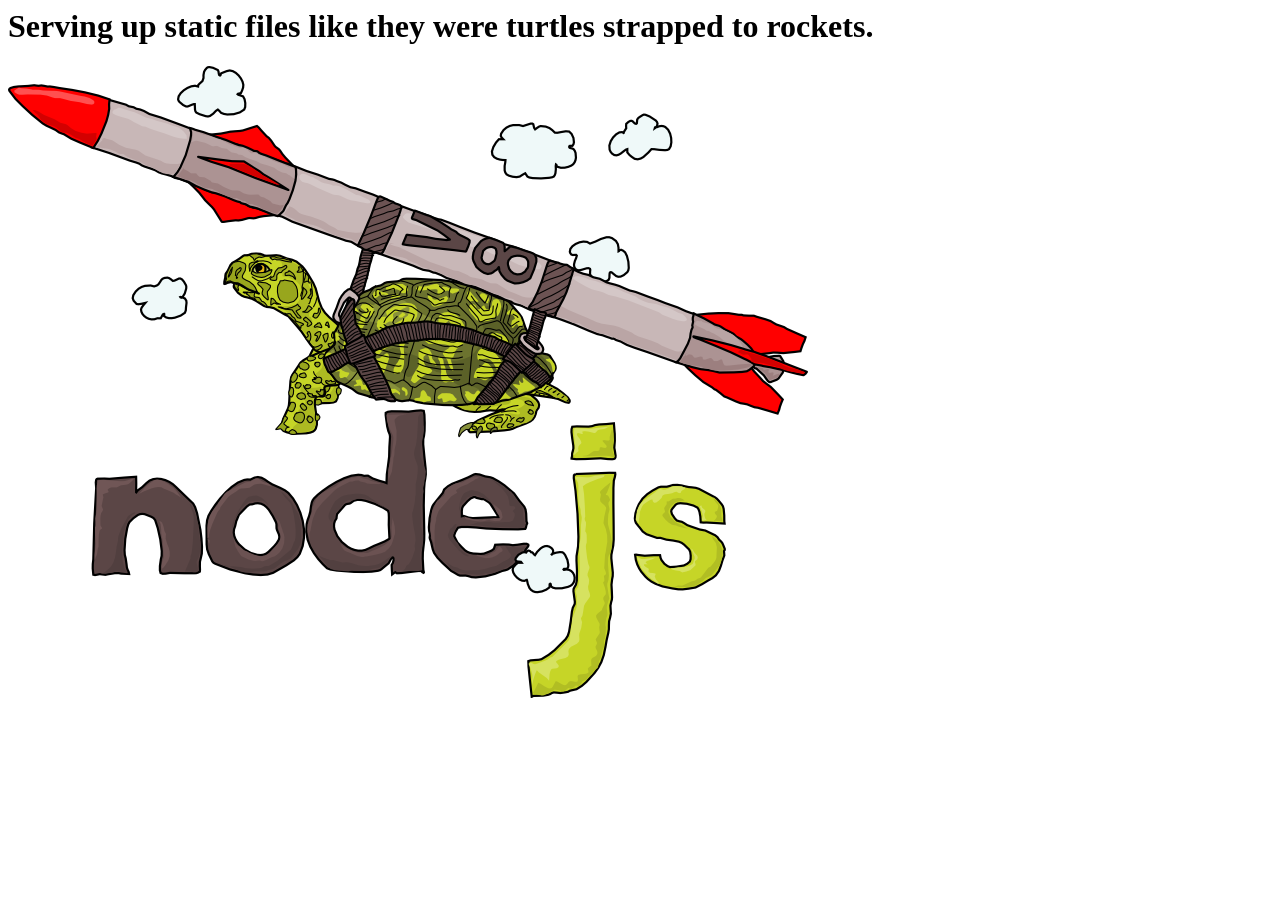
<file: node_modules/http-server/public/index.html>
<html>
  <head>
    <title>node.js http server</title>
  </head>
  <body>

    <h1>Serving up static files like they were turtles strapped to rockets.</h1>

    <img src="./img/turtle.png"/>
  </body>
</html>
</file>
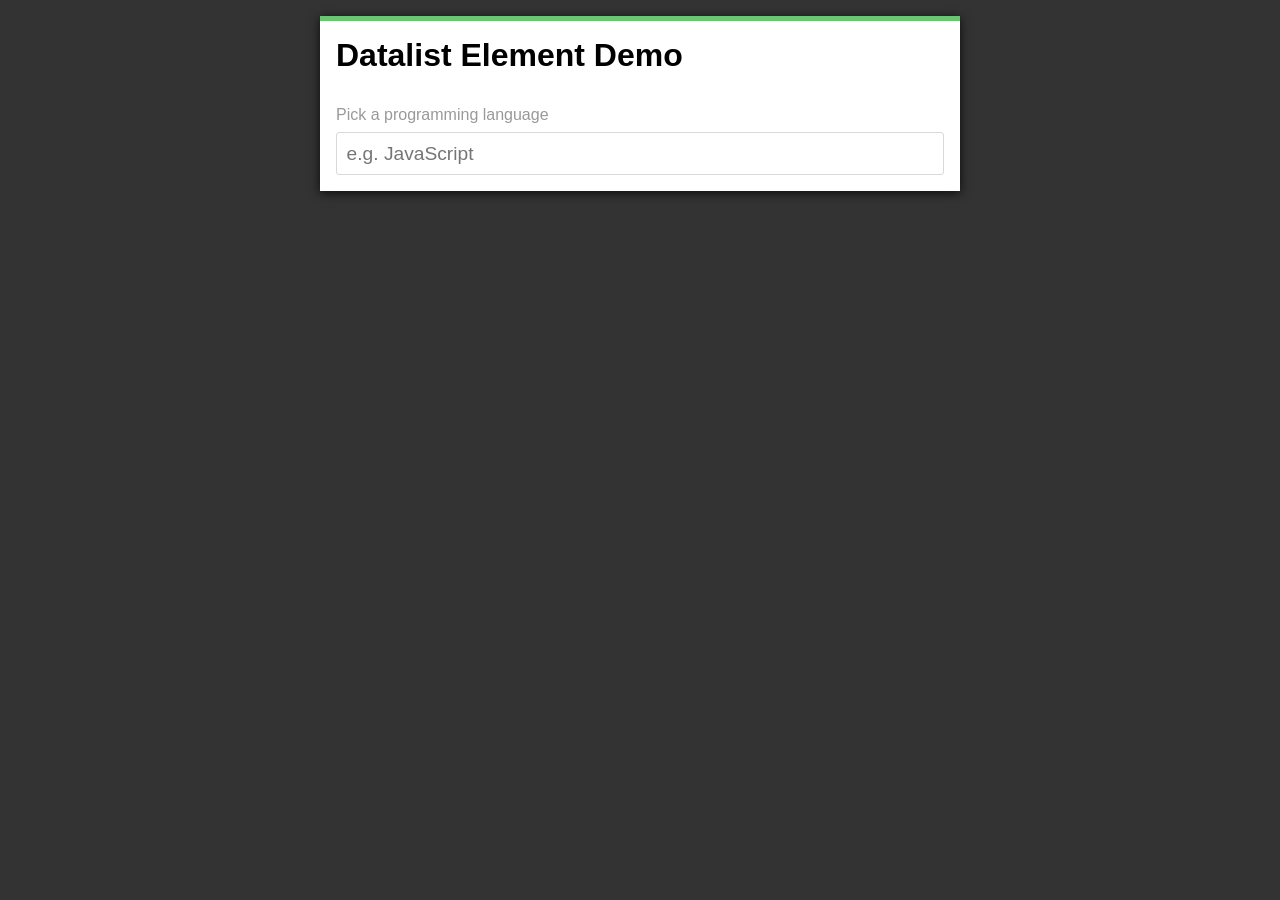
<file: css/dropDown.html>
<html>
<head>
<style type="text/css">
  *, *:before, *:after {
  -moz-box-sizing: border-box;
  -webkit-box-sizing: border-box;
  box-sizing: border-box;
}

html {
  font-family: Helvetica, Arial, sans-serif;
  font-size: 100%;
  background: #333;
  -webkit-font-smoothing: antialiased;
}

#page-wrapper {
  width: 640px;
  background: #FFFFFF;
  padding: 1em;
  margin: 1em auto;
  border-top: 5px solid #69c773;
  box-shadow: 0 2px 10px rgba(0,0,0,0.8);
}

h1 {
  margin-top: 0;
}

label {
  display: block;
  margin-top: 2em;
  margin-bottom: 0.5em;
  color: #999999;
}

input {
  width: 100%;
  padding: 0.5em 0.5em;
  font-size: 1.2em;
  border-radius: 3px;
  border: 1px solid #D9D9D9;
}

button {
  display: inline-block;
  border-radius: 3px;
  border: none;
  font-size: 0.9rem;
  padding: 0.5rem 0.8em;
  background: #69c773;
  border-bottom: 1px solid #498b50;
  color: white;
  -webkit-font-smoothing: antialiased;
  font-weight: bold;
  margin: 0;
  width: 100%;
  text-align: center;
}

button:hover, button:focus {
  opacity: 0.75;
  cursor: pointer;
}

button:active {
  opacity: 1;
  box-shadow: 0 -3px 10px rgba(0, 0, 0, 0.1) inset;
}

</style>
  <script type="text/javascript"></script>
</head>
<body>
<div id="page-wrapper">
  <h1>Datalist Element Demo</h1>
  
  <label for="default">Pick a programming language</label>
  <input type="text" id="default" list="languages" placeholder="e.g. JavaScript">
  
  <datalist id="languages">
    <option value="HTML">
    <option value="CSS">
    <option value="JavaScript">
    <option value="Java">
    <option value="Ruby">
    <option value="PHP">
    <option value="Go">
    <option value="Erlang">
    <option value="Python">
    <option value="C">
    <option value="C#">
    <option value="C++">
  </datalist>
  
</div>

</body>
</html>
</file>
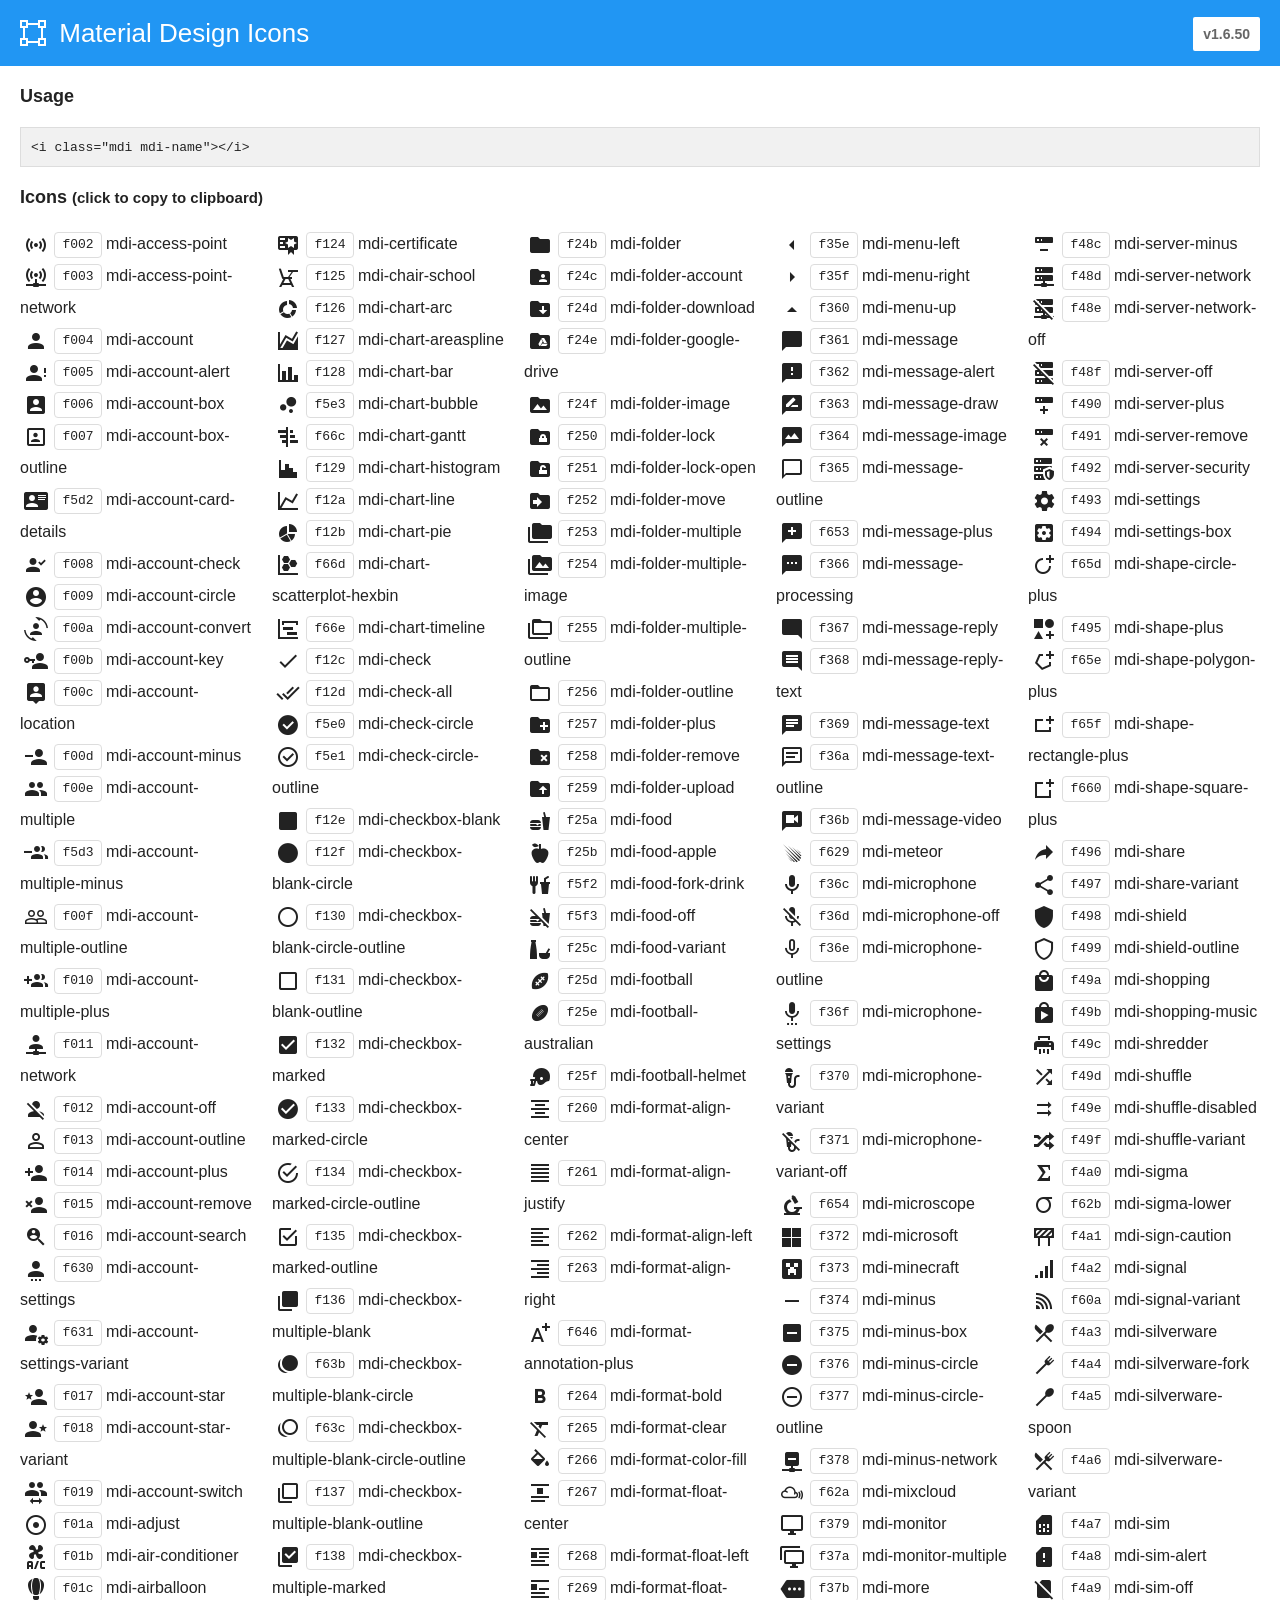
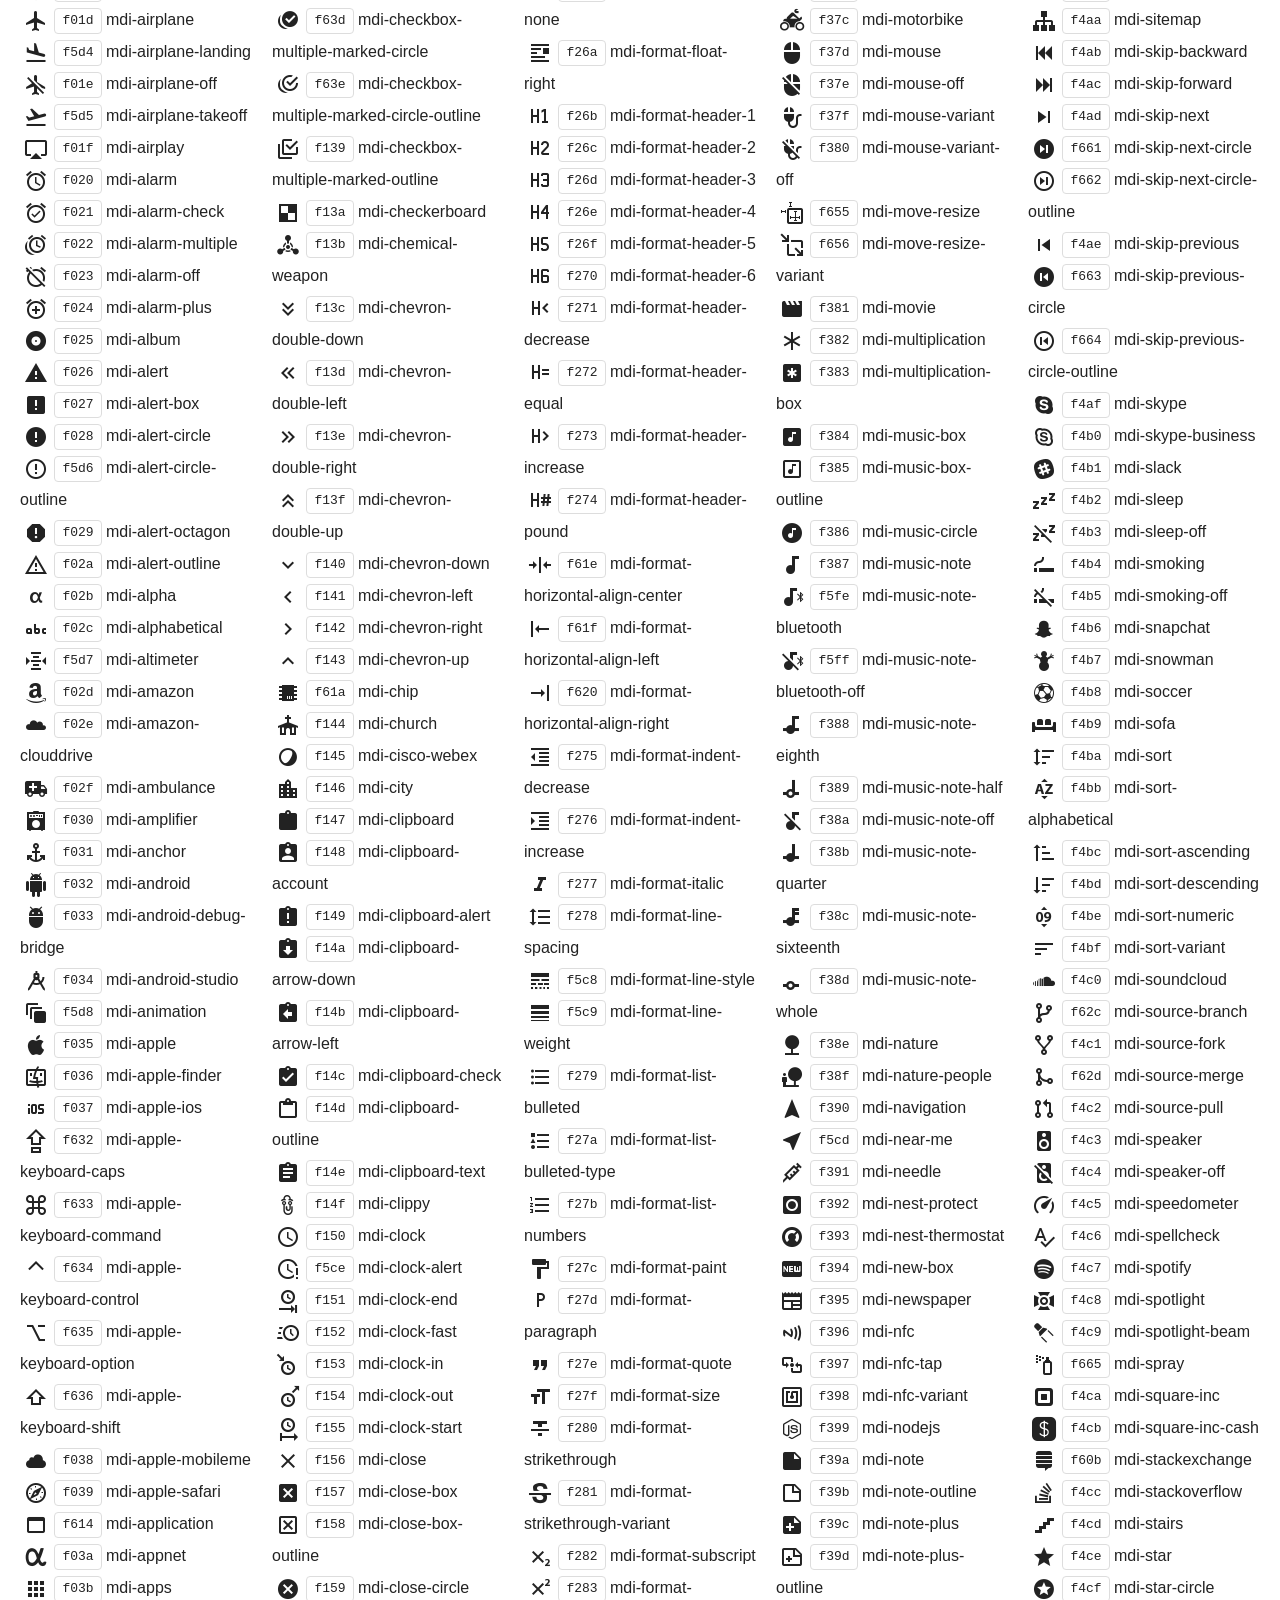
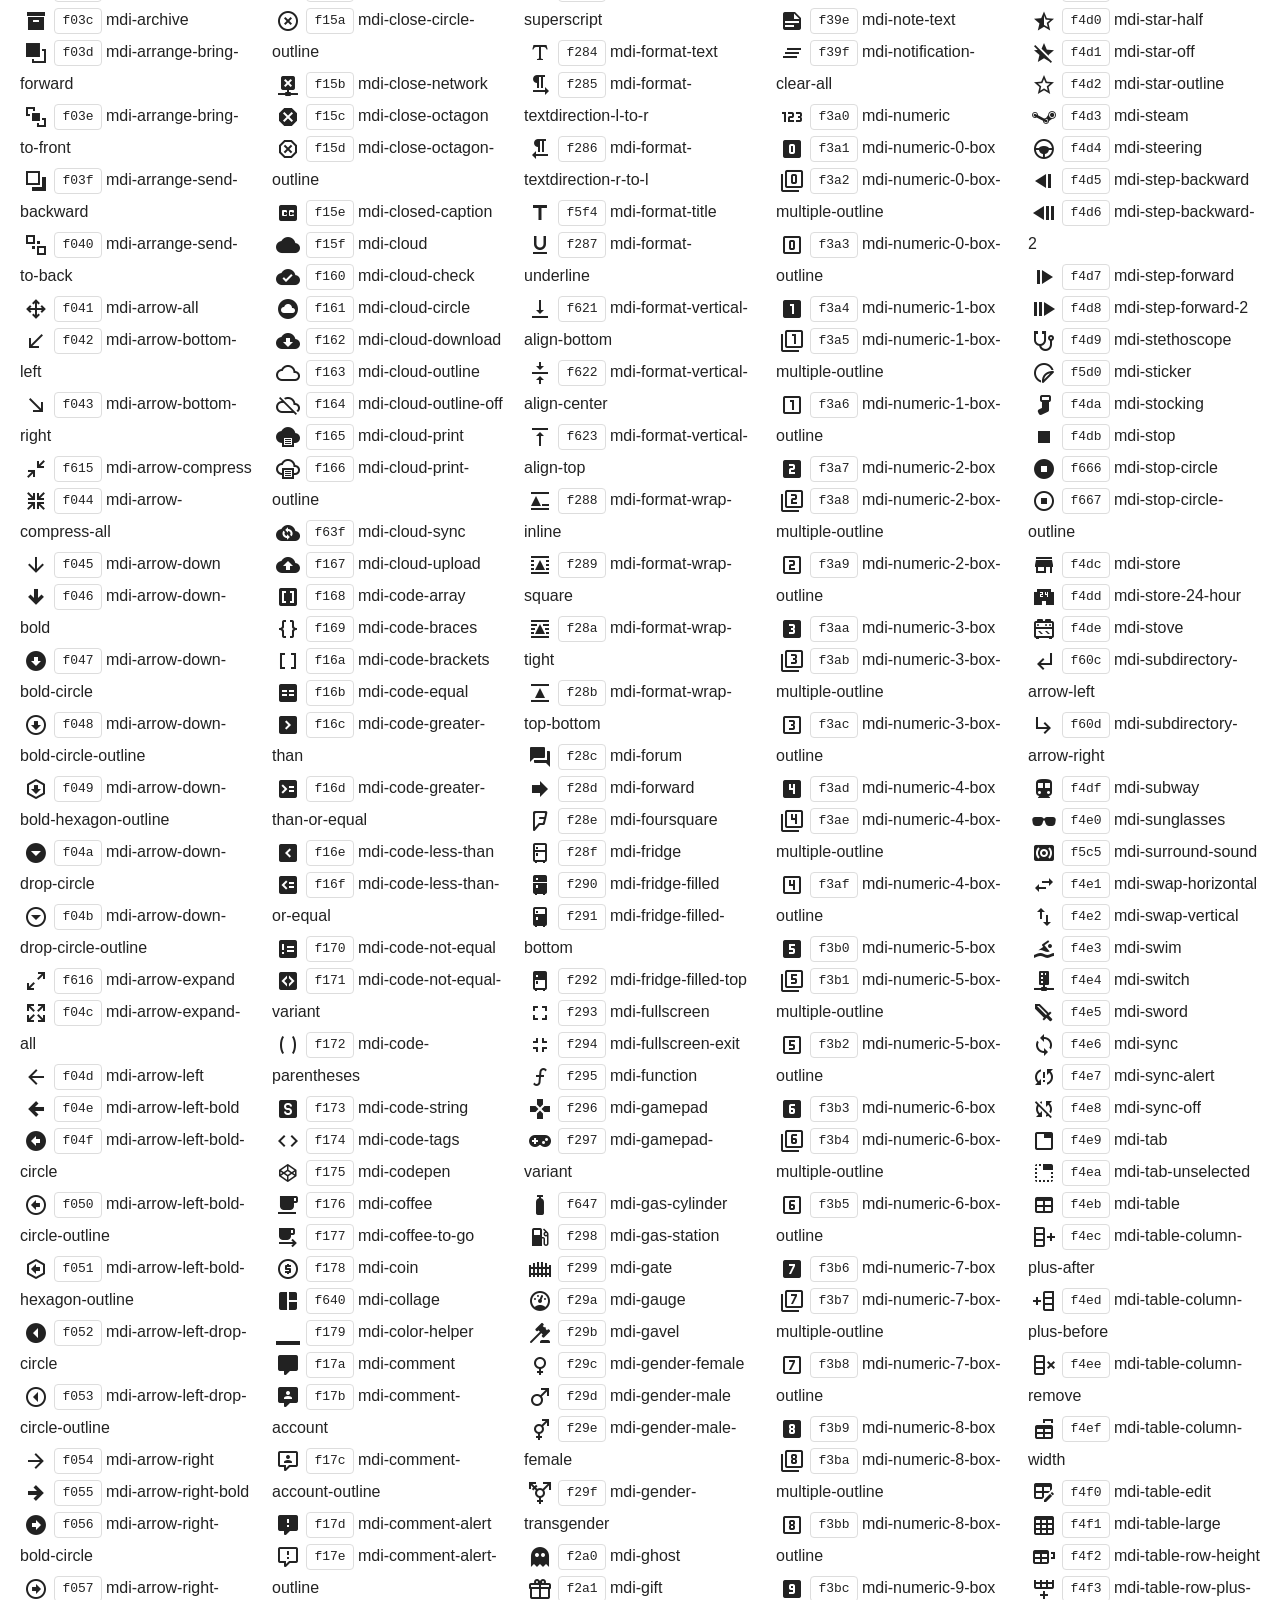
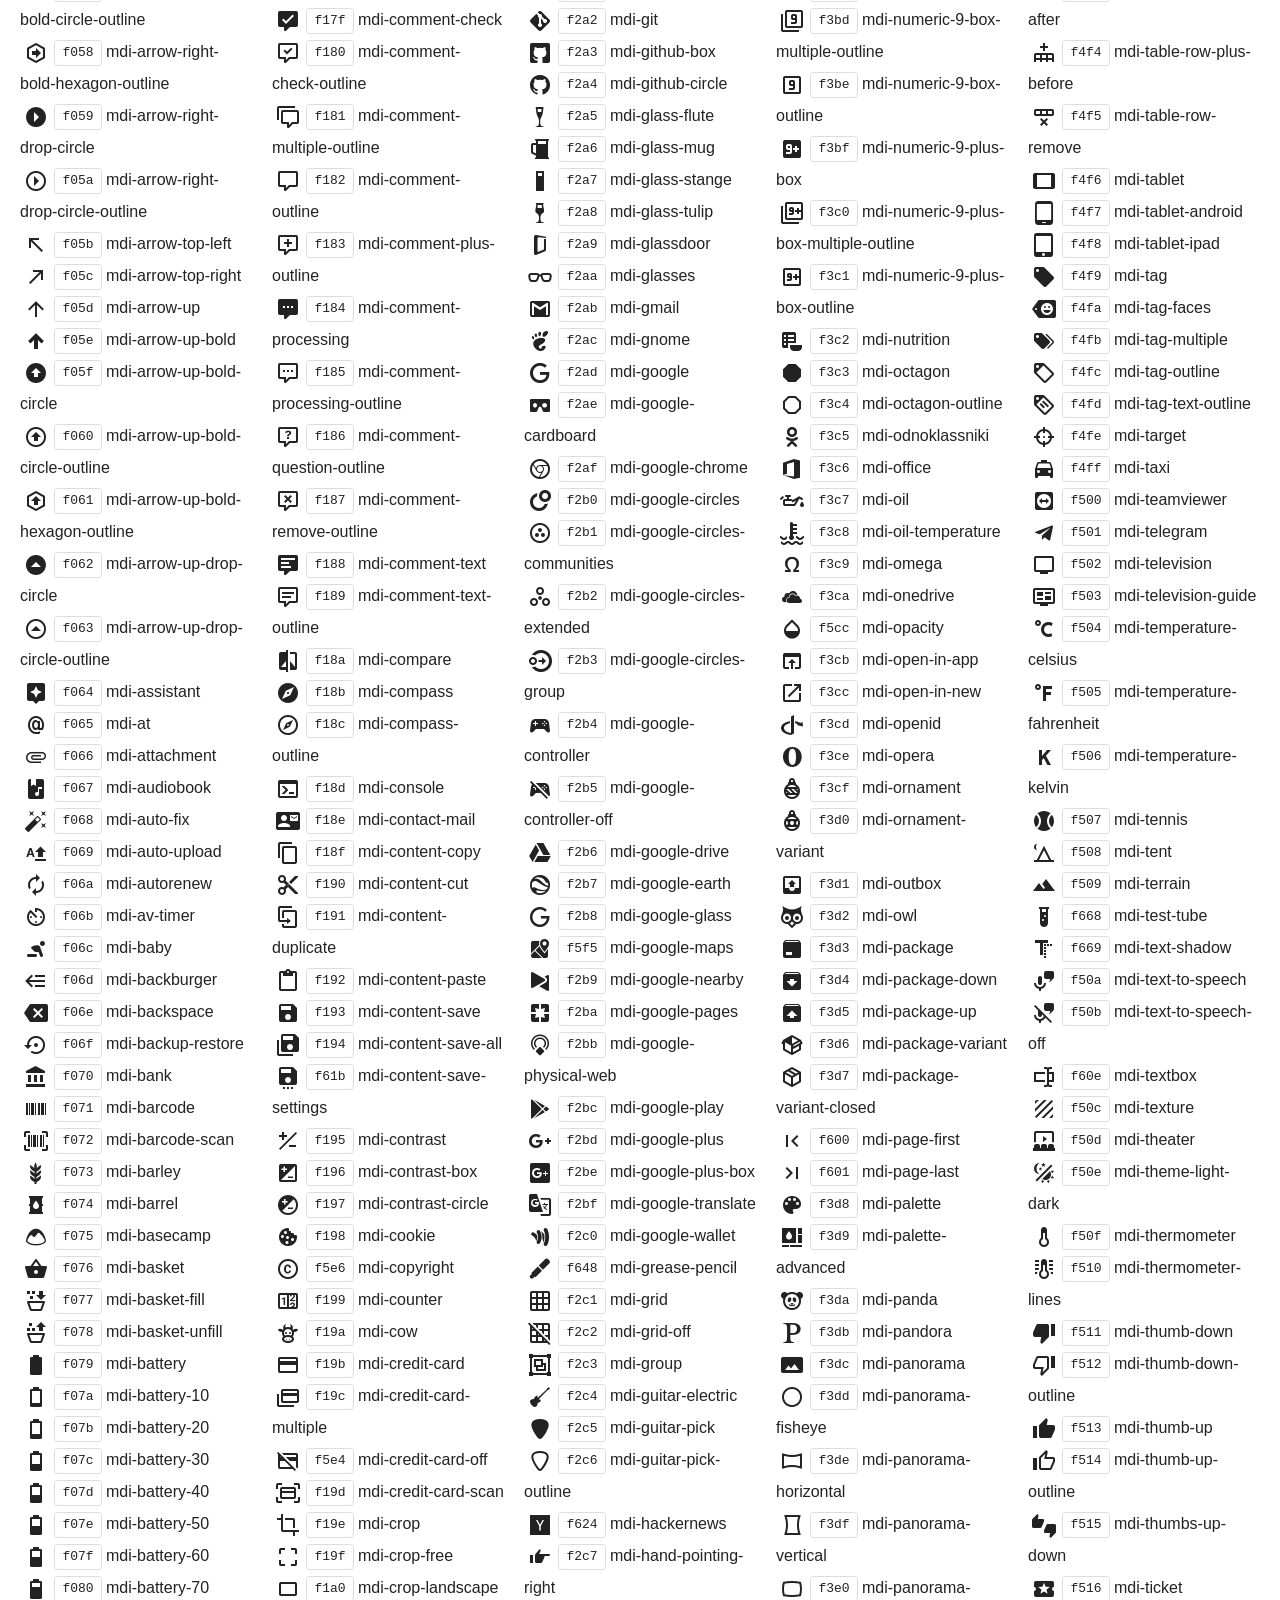
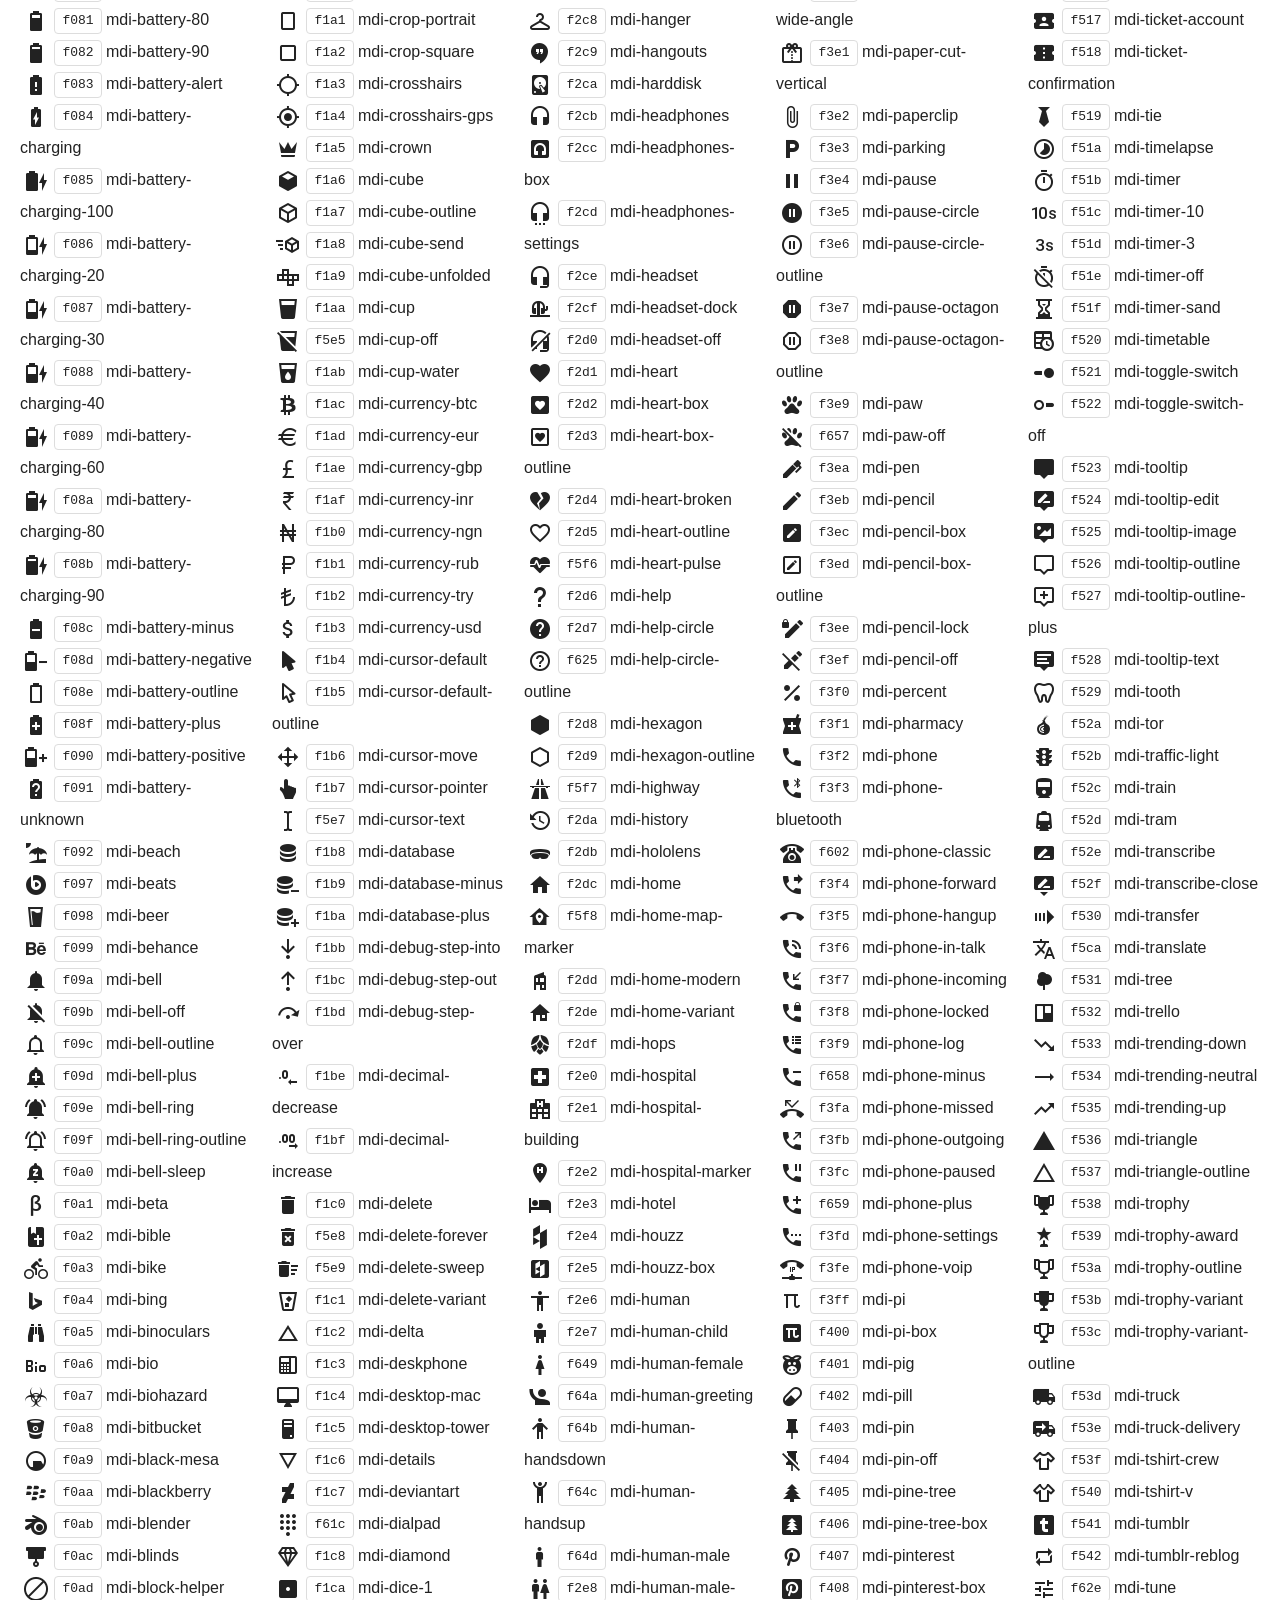
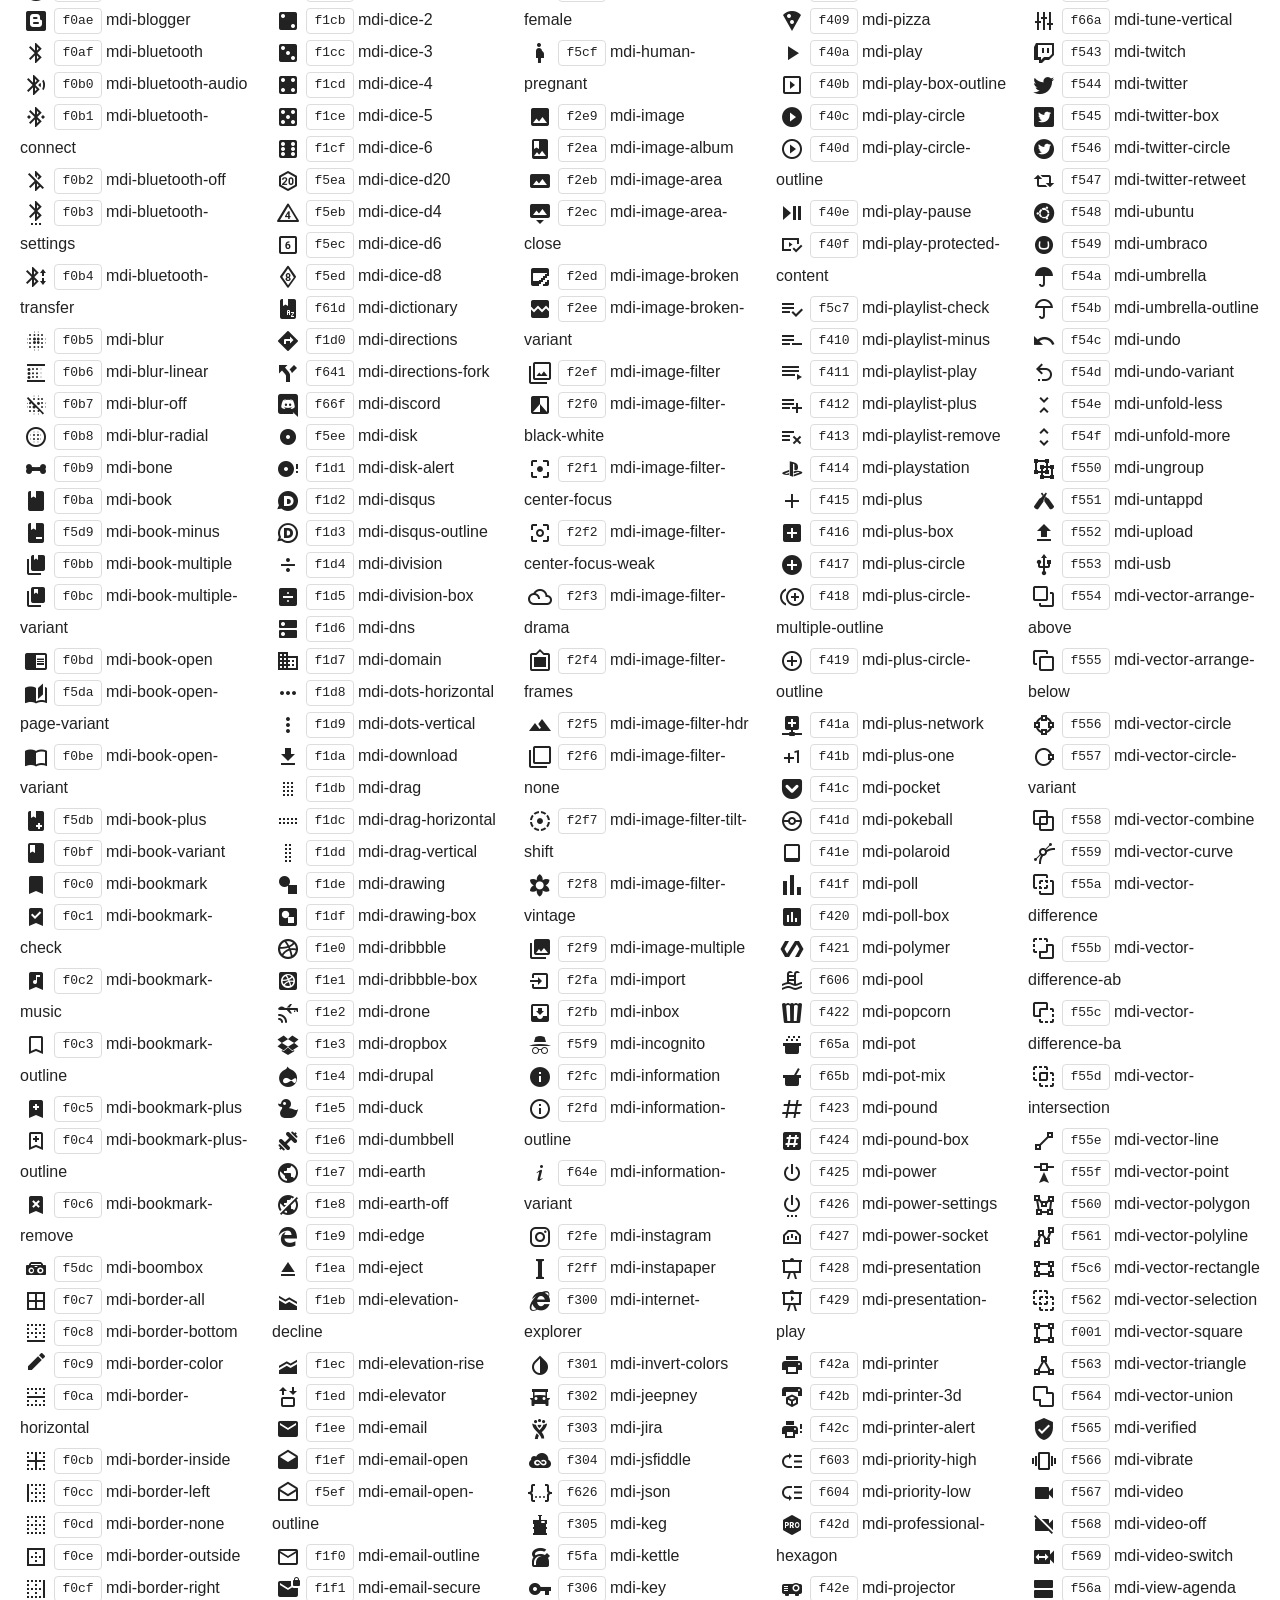
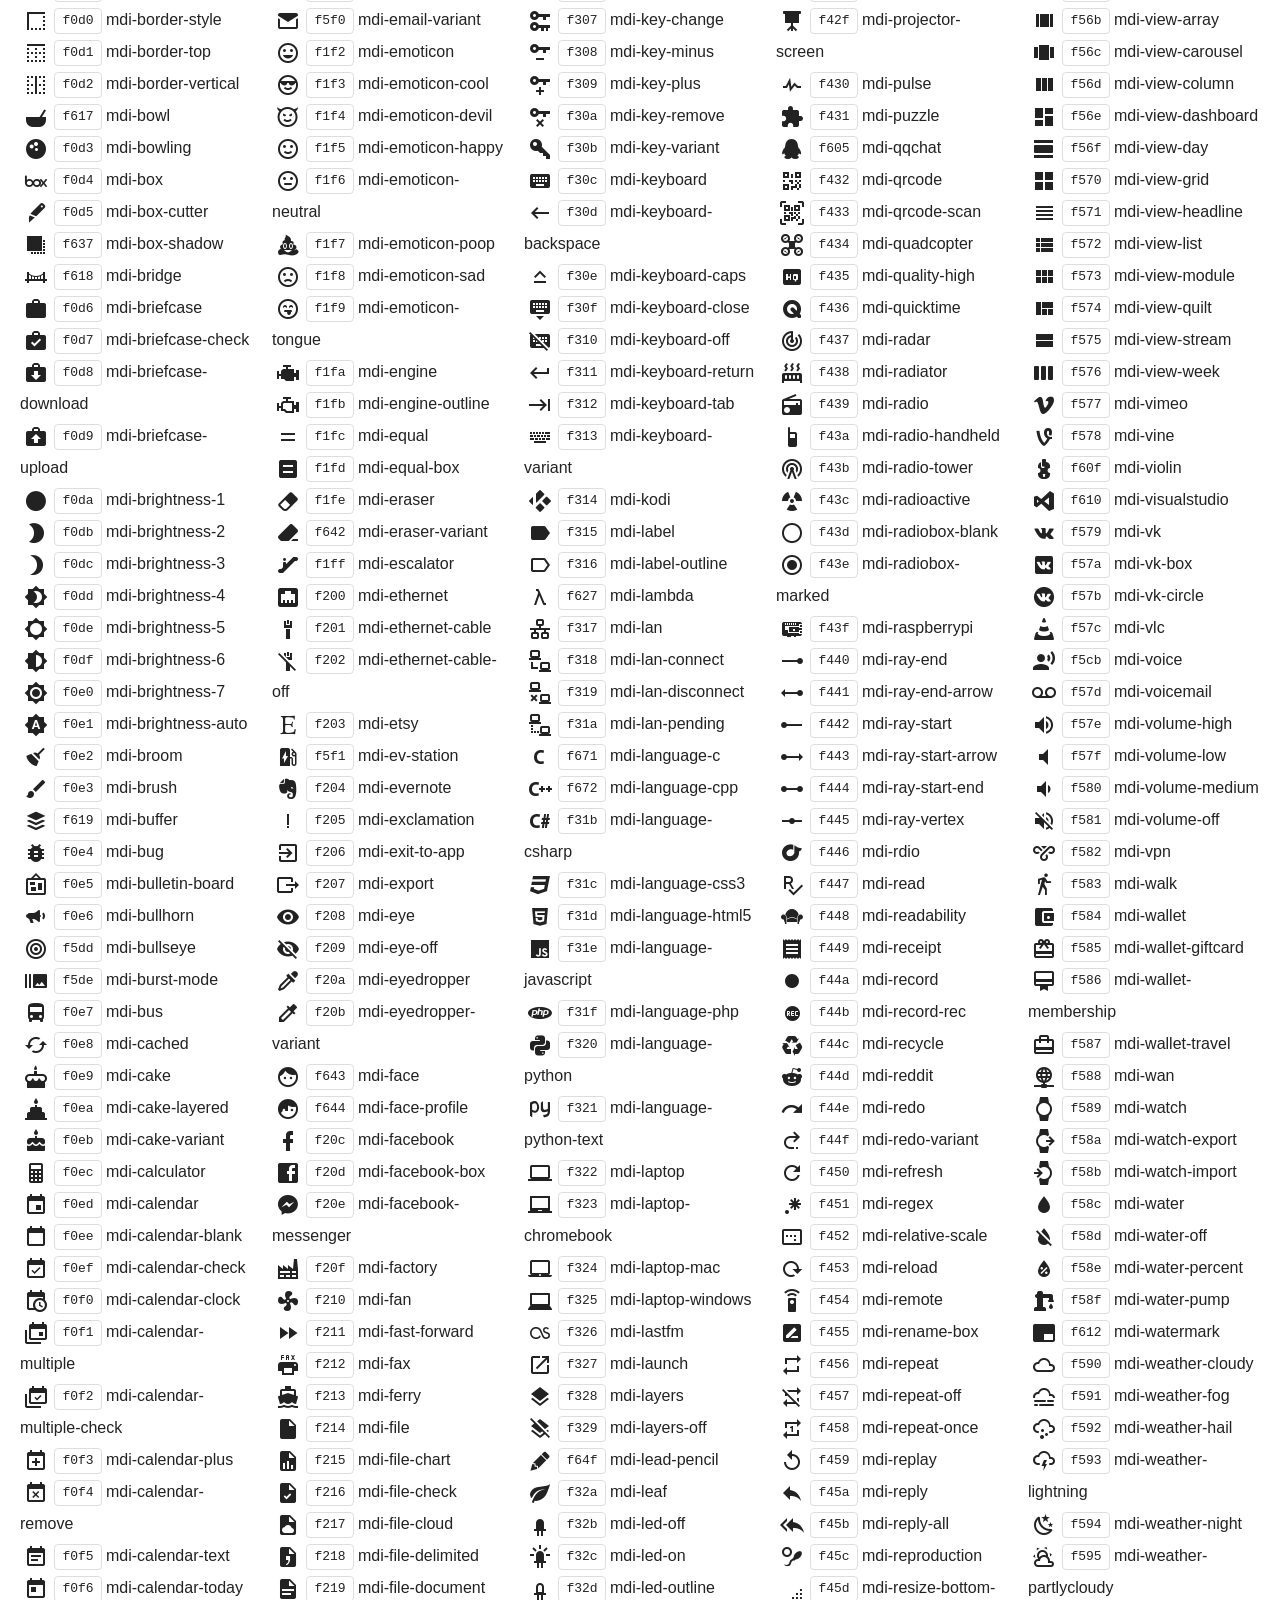
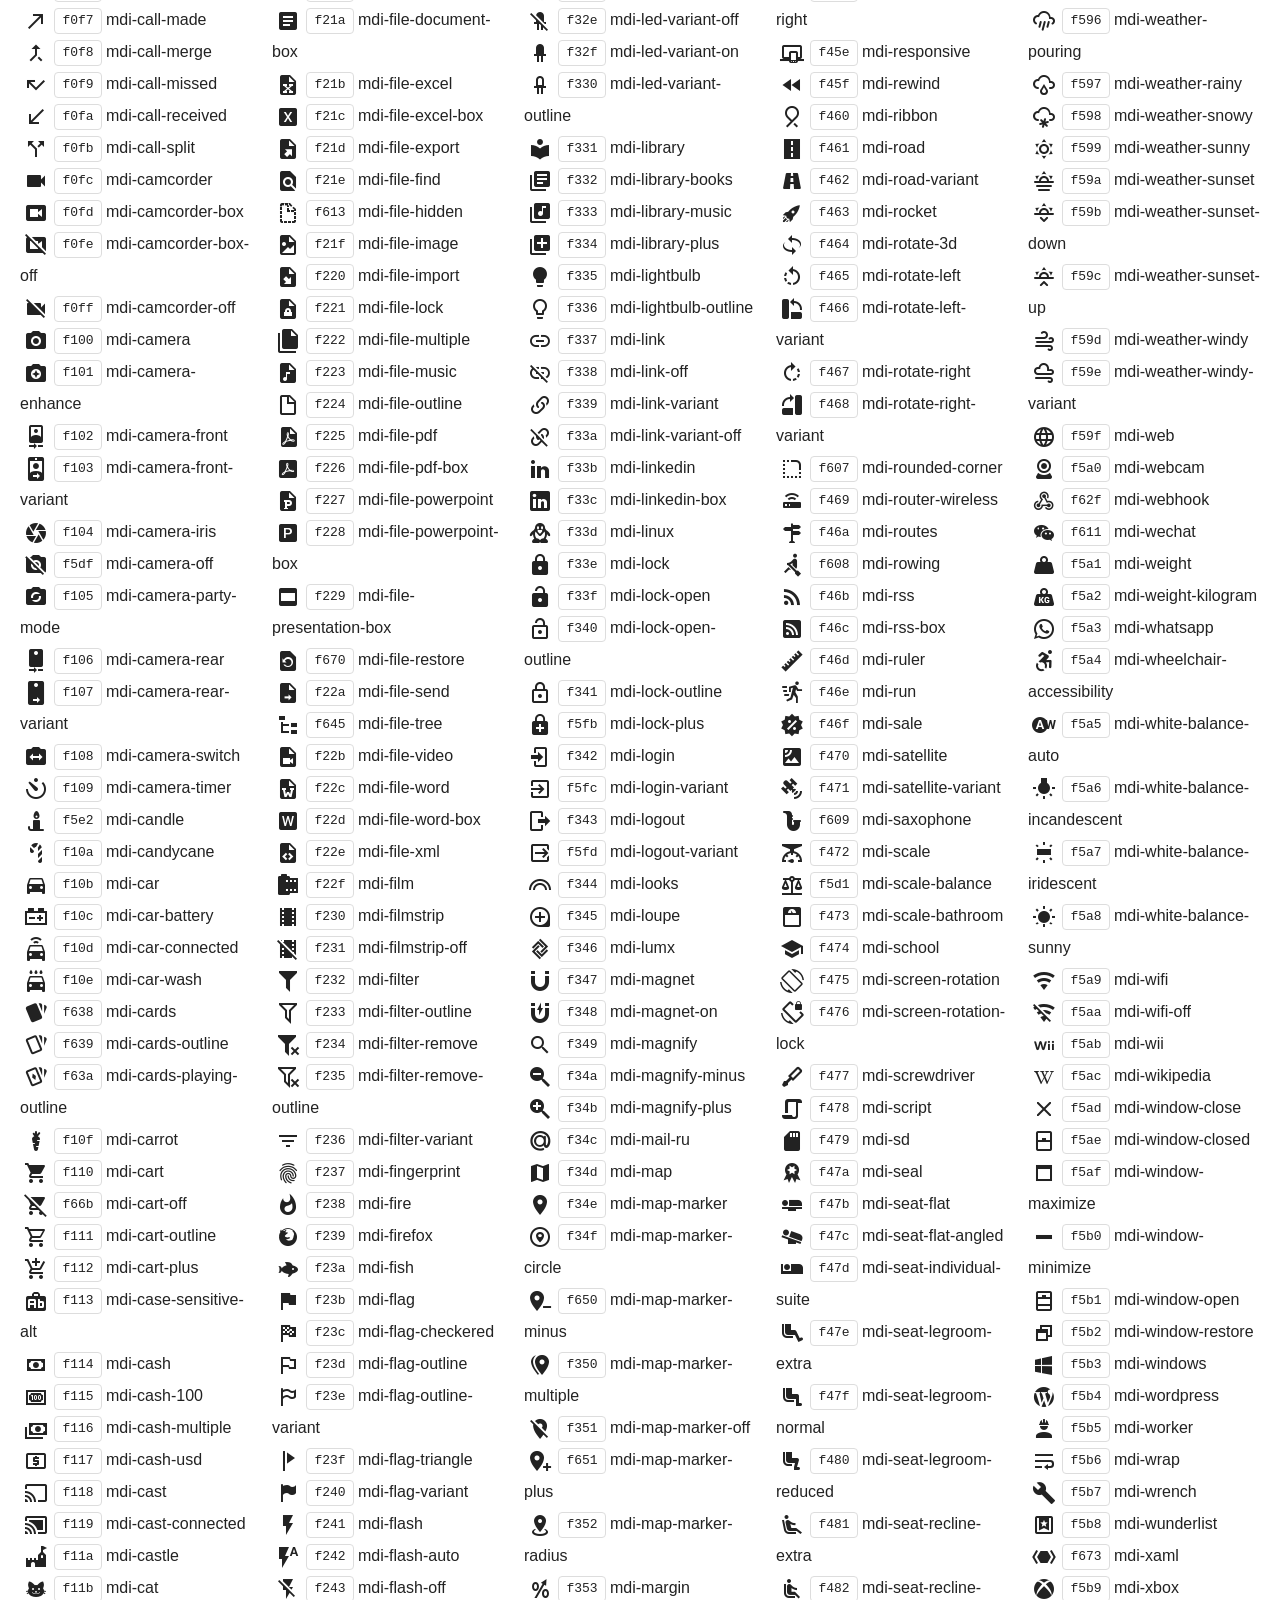
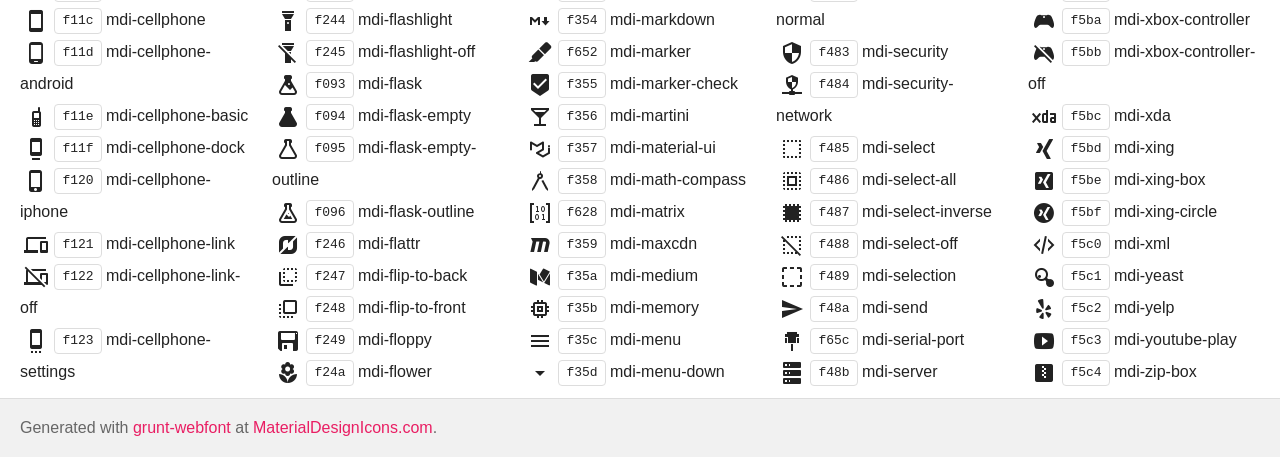
<file: node_modules/mdi/preview.html>
﻿<!doctype html>
<html>
<head>
    <meta charset="utf-8" />
    <title>Material Design Icons</title>
    <style>
        * {
            margin: 0;
            padding: 0;
        }

        body {
            margin: 0;
            padding: 0;
            background: #fff;
            color: #222;
        }

        h1, h2, div, footer {
            font-family: "Helvetica Neue", Arial, sans-serif;
        }

        h1 {
            padding: 20px 20px 16px 20px;
            font-size: 26px;
            line-height: 26px;
            font-weight: normal;
            color: #FFF;
            background-color: #2196F3;
        }

        h1 svg {
            vertical-align: middle;
            width: 26px;
            height: 26px;
            margin: 0 6px 4px 0;
        }

        h1 svg path {
            fill: #FFF;
        }

        h1 .version {
            font-size: 14px;
            background: #FFF;
            padding: 4px 10px;
            float: right;
            border-radius: 2px;
            margin: -3px 0 0 0;
            color: #666;
            font-weight: bold;
        }

        h1 .version::before {
            content: 'v';
        }

        h2 {
            font-size: 18px;
            padding: 20px;
        }

        .icons {
            padding: 0 20px 10px 20px;
            -webkit-column-count: 5;
            -moz-column-count: 5;
            column-count: 5;
            -webkit-column-gap: 20px;
            -moz-column-gap: 20px;
            column-gap: 20px;
        }

        .icons div {
            line-height: 2em;
        }

        .icons div span {
            cursor: pointer;
        }

        .icons div code:hover,
        .icons div span:hover,
        .icons div i:hover {
            color: #3c90be;
        }

        .icons div code:hover {
            border-color: #3c90be;
        }

        .icons div code {
            border: 1px solid #DDD;
            width: 46px;
            margin-left: 2px;
            margin-right: 4px;
            border-radius: 4px;
            display: inline-block;
            vertical-align: middle;
            text-align: center;
            line-height: 24px;
            cursor: pointer;
        }

        .icons div i {
            display: inline-block;
            width: 32px;
            text-align: center;
            vertical-align: middle;
            cursor: pointer;
        }

        .mdi::before {
            font-size: 24px;
        }

        pre {
            margin: 0 20px;
            font-family: Consolas, monospace;
            padding: 10px;
            border: 1px solid #DDD;
            background: #F1F1F1;
        }

        div.copied {
            position: fixed;
            top: 100px;
            left: 50%;
            width: 200px;
            text-align: center;
            color: #3c763d;
            background-color: #dff0d8;
            border: 1px solid #d6e9c6;
            padding: 10px 15px;
            border-radius: 4px;
            margin-left: -100px;
            box-shadow: 0 0 10px rgba(0, 0, 0, 0.2);
        }

        footer {
            padding: 20px;
            color: #666;
            border-top: 1px solid #DDD;
            background: #F1F1F1;
        }

        footer a {
            color: #e91e63;
            text-decoration: none;
        }
    </style>
    <link href="css/materialdesignicons.min.css" media="all" rel="stylesheet" type="text/css" />
</head>
<body>
    <h1>
        <svg>
            <path d="M0,0H8V3H18V0H26V8H23V18H26V26H18V23H8V21H18V18H21V8H18V5H8V8H5V18H8V26H0V18H3V8H0V0M2,2V6H6V2H2M2,20V24H6V20H2M20,2V6H24V2H20M20,20V24H24V20H20Z"></path>
        </svg>
        Material Design Icons
        <span class="version">1.6.50</span>
    </h1>

    <h2>Usage</h2>
    <pre><code>&lt;i class=&quot;mdi mdi-<span id="name">name</span>&quot;&gt;&lt;/i&gt;</code></pre>

    <h2>Icons <small>(click to copy to clipboard)</small></h2>
    <div class="icons" id="icons"></div>

    <footer>Generated with <a href="https://github.com/sapegin/grunt-webfont">grunt-webfont</a> at <a href="http://materialdesignicons.com/">MaterialDesignIcons.com</a>.</footer>

    <script type="text/javascript">
        (function () {
            var icons = [{"name":"access-point","hex":"f002"},{"name":"access-point-network","hex":"f003"},{"name":"account","hex":"f004"},{"name":"account-alert","hex":"f005"},{"name":"account-box","hex":"f006"},{"name":"account-box-outline","hex":"f007"},{"name":"account-card-details","hex":"f5d2"},{"name":"account-check","hex":"f008"},{"name":"account-circle","hex":"f009"},{"name":"account-convert","hex":"f00a"},{"name":"account-key","hex":"f00b"},{"name":"account-location","hex":"f00c"},{"name":"account-minus","hex":"f00d"},{"name":"account-multiple","hex":"f00e"},{"name":"account-multiple-minus","hex":"f5d3"},{"name":"account-multiple-outline","hex":"f00f"},{"name":"account-multiple-plus","hex":"f010"},{"name":"account-network","hex":"f011"},{"name":"account-off","hex":"f012"},{"name":"account-outline","hex":"f013"},{"name":"account-plus","hex":"f014"},{"name":"account-remove","hex":"f015"},{"name":"account-search","hex":"f016"},{"name":"account-settings","hex":"f630"},{"name":"account-settings-variant","hex":"f631"},{"name":"account-star","hex":"f017"},{"name":"account-star-variant","hex":"f018"},{"name":"account-switch","hex":"f019"},{"name":"adjust","hex":"f01a"},{"name":"air-conditioner","hex":"f01b"},{"name":"airballoon","hex":"f01c"},{"name":"airplane","hex":"f01d"},{"name":"airplane-landing","hex":"f5d4"},{"name":"airplane-off","hex":"f01e"},{"name":"airplane-takeoff","hex":"f5d5"},{"name":"airplay","hex":"f01f"},{"name":"alarm","hex":"f020"},{"name":"alarm-check","hex":"f021"},{"name":"alarm-multiple","hex":"f022"},{"name":"alarm-off","hex":"f023"},{"name":"alarm-plus","hex":"f024"},{"name":"album","hex":"f025"},{"name":"alert","hex":"f026"},{"name":"alert-box","hex":"f027"},{"name":"alert-circle","hex":"f028"},{"name":"alert-circle-outline","hex":"f5d6"},{"name":"alert-octagon","hex":"f029"},{"name":"alert-outline","hex":"f02a"},{"name":"alpha","hex":"f02b"},{"name":"alphabetical","hex":"f02c"},{"name":"altimeter","hex":"f5d7"},{"name":"amazon","hex":"f02d"},{"name":"amazon-clouddrive","hex":"f02e"},{"name":"ambulance","hex":"f02f"},{"name":"amplifier","hex":"f030"},{"name":"anchor","hex":"f031"},{"name":"android","hex":"f032"},{"name":"android-debug-bridge","hex":"f033"},{"name":"android-studio","hex":"f034"},{"name":"animation","hex":"f5d8"},{"name":"apple","hex":"f035"},{"name":"apple-finder","hex":"f036"},{"name":"apple-ios","hex":"f037"},{"name":"apple-keyboard-caps","hex":"f632"},{"name":"apple-keyboard-command","hex":"f633"},{"name":"apple-keyboard-control","hex":"f634"},{"name":"apple-keyboard-option","hex":"f635"},{"name":"apple-keyboard-shift","hex":"f636"},{"name":"apple-mobileme","hex":"f038"},{"name":"apple-safari","hex":"f039"},{"name":"application","hex":"f614"},{"name":"appnet","hex":"f03a"},{"name":"apps","hex":"f03b"},{"name":"archive","hex":"f03c"},{"name":"arrange-bring-forward","hex":"f03d"},{"name":"arrange-bring-to-front","hex":"f03e"},{"name":"arrange-send-backward","hex":"f03f"},{"name":"arrange-send-to-back","hex":"f040"},{"name":"arrow-all","hex":"f041"},{"name":"arrow-bottom-left","hex":"f042"},{"name":"arrow-bottom-right","hex":"f043"},{"name":"arrow-compress","hex":"f615"},{"name":"arrow-compress-all","hex":"f044"},{"name":"arrow-down","hex":"f045"},{"name":"arrow-down-bold","hex":"f046"},{"name":"arrow-down-bold-circle","hex":"f047"},{"name":"arrow-down-bold-circle-outline","hex":"f048"},{"name":"arrow-down-bold-hexagon-outline","hex":"f049"},{"name":"arrow-down-drop-circle","hex":"f04a"},{"name":"arrow-down-drop-circle-outline","hex":"f04b"},{"name":"arrow-expand","hex":"f616"},{"name":"arrow-expand-all","hex":"f04c"},{"name":"arrow-left","hex":"f04d"},{"name":"arrow-left-bold","hex":"f04e"},{"name":"arrow-left-bold-circle","hex":"f04f"},{"name":"arrow-left-bold-circle-outline","hex":"f050"},{"name":"arrow-left-bold-hexagon-outline","hex":"f051"},{"name":"arrow-left-drop-circle","hex":"f052"},{"name":"arrow-left-drop-circle-outline","hex":"f053"},{"name":"arrow-right","hex":"f054"},{"name":"arrow-right-bold","hex":"f055"},{"name":"arrow-right-bold-circle","hex":"f056"},{"name":"arrow-right-bold-circle-outline","hex":"f057"},{"name":"arrow-right-bold-hexagon-outline","hex":"f058"},{"name":"arrow-right-drop-circle","hex":"f059"},{"name":"arrow-right-drop-circle-outline","hex":"f05a"},{"name":"arrow-top-left","hex":"f05b"},{"name":"arrow-top-right","hex":"f05c"},{"name":"arrow-up","hex":"f05d"},{"name":"arrow-up-bold","hex":"f05e"},{"name":"arrow-up-bold-circle","hex":"f05f"},{"name":"arrow-up-bold-circle-outline","hex":"f060"},{"name":"arrow-up-bold-hexagon-outline","hex":"f061"},{"name":"arrow-up-drop-circle","hex":"f062"},{"name":"arrow-up-drop-circle-outline","hex":"f063"},{"name":"assistant","hex":"f064"},{"name":"at","hex":"f065"},{"name":"attachment","hex":"f066"},{"name":"audiobook","hex":"f067"},{"name":"auto-fix","hex":"f068"},{"name":"auto-upload","hex":"f069"},{"name":"autorenew","hex":"f06a"},{"name":"av-timer","hex":"f06b"},{"name":"baby","hex":"f06c"},{"name":"backburger","hex":"f06d"},{"name":"backspace","hex":"f06e"},{"name":"backup-restore","hex":"f06f"},{"name":"bank","hex":"f070"},{"name":"barcode","hex":"f071"},{"name":"barcode-scan","hex":"f072"},{"name":"barley","hex":"f073"},{"name":"barrel","hex":"f074"},{"name":"basecamp","hex":"f075"},{"name":"basket","hex":"f076"},{"name":"basket-fill","hex":"f077"},{"name":"basket-unfill","hex":"f078"},{"name":"battery","hex":"f079"},{"name":"battery-10","hex":"f07a"},{"name":"battery-20","hex":"f07b"},{"name":"battery-30","hex":"f07c"},{"name":"battery-40","hex":"f07d"},{"name":"battery-50","hex":"f07e"},{"name":"battery-60","hex":"f07f"},{"name":"battery-70","hex":"f080"},{"name":"battery-80","hex":"f081"},{"name":"battery-90","hex":"f082"},{"name":"battery-alert","hex":"f083"},{"name":"battery-charging","hex":"f084"},{"name":"battery-charging-100","hex":"f085"},{"name":"battery-charging-20","hex":"f086"},{"name":"battery-charging-30","hex":"f087"},{"name":"battery-charging-40","hex":"f088"},{"name":"battery-charging-60","hex":"f089"},{"name":"battery-charging-80","hex":"f08a"},{"name":"battery-charging-90","hex":"f08b"},{"name":"battery-minus","hex":"f08c"},{"name":"battery-negative","hex":"f08d"},{"name":"battery-outline","hex":"f08e"},{"name":"battery-plus","hex":"f08f"},{"name":"battery-positive","hex":"f090"},{"name":"battery-unknown","hex":"f091"},{"name":"beach","hex":"f092"},{"name":"beats","hex":"f097"},{"name":"beer","hex":"f098"},{"name":"behance","hex":"f099"},{"name":"bell","hex":"f09a"},{"name":"bell-off","hex":"f09b"},{"name":"bell-outline","hex":"f09c"},{"name":"bell-plus","hex":"f09d"},{"name":"bell-ring","hex":"f09e"},{"name":"bell-ring-outline","hex":"f09f"},{"name":"bell-sleep","hex":"f0a0"},{"name":"beta","hex":"f0a1"},{"name":"bible","hex":"f0a2"},{"name":"bike","hex":"f0a3"},{"name":"bing","hex":"f0a4"},{"name":"binoculars","hex":"f0a5"},{"name":"bio","hex":"f0a6"},{"name":"biohazard","hex":"f0a7"},{"name":"bitbucket","hex":"f0a8"},{"name":"black-mesa","hex":"f0a9"},{"name":"blackberry","hex":"f0aa"},{"name":"blender","hex":"f0ab"},{"name":"blinds","hex":"f0ac"},{"name":"block-helper","hex":"f0ad"},{"name":"blogger","hex":"f0ae"},{"name":"bluetooth","hex":"f0af"},{"name":"bluetooth-audio","hex":"f0b0"},{"name":"bluetooth-connect","hex":"f0b1"},{"name":"bluetooth-off","hex":"f0b2"},{"name":"bluetooth-settings","hex":"f0b3"},{"name":"bluetooth-transfer","hex":"f0b4"},{"name":"blur","hex":"f0b5"},{"name":"blur-linear","hex":"f0b6"},{"name":"blur-off","hex":"f0b7"},{"name":"blur-radial","hex":"f0b8"},{"name":"bone","hex":"f0b9"},{"name":"book","hex":"f0ba"},{"name":"book-minus","hex":"f5d9"},{"name":"book-multiple","hex":"f0bb"},{"name":"book-multiple-variant","hex":"f0bc"},{"name":"book-open","hex":"f0bd"},{"name":"book-open-page-variant","hex":"f5da"},{"name":"book-open-variant","hex":"f0be"},{"name":"book-plus","hex":"f5db"},{"name":"book-variant","hex":"f0bf"},{"name":"bookmark","hex":"f0c0"},{"name":"bookmark-check","hex":"f0c1"},{"name":"bookmark-music","hex":"f0c2"},{"name":"bookmark-outline","hex":"f0c3"},{"name":"bookmark-plus","hex":"f0c5"},{"name":"bookmark-plus-outline","hex":"f0c4"},{"name":"bookmark-remove","hex":"f0c6"},{"name":"boombox","hex":"f5dc"},{"name":"border-all","hex":"f0c7"},{"name":"border-bottom","hex":"f0c8"},{"name":"border-color","hex":"f0c9"},{"name":"border-horizontal","hex":"f0ca"},{"name":"border-inside","hex":"f0cb"},{"name":"border-left","hex":"f0cc"},{"name":"border-none","hex":"f0cd"},{"name":"border-outside","hex":"f0ce"},{"name":"border-right","hex":"f0cf"},{"name":"border-style","hex":"f0d0"},{"name":"border-top","hex":"f0d1"},{"name":"border-vertical","hex":"f0d2"},{"name":"bowl","hex":"f617"},{"name":"bowling","hex":"f0d3"},{"name":"box","hex":"f0d4"},{"name":"box-cutter","hex":"f0d5"},{"name":"box-shadow","hex":"f637"},{"name":"bridge","hex":"f618"},{"name":"briefcase","hex":"f0d6"},{"name":"briefcase-check","hex":"f0d7"},{"name":"briefcase-download","hex":"f0d8"},{"name":"briefcase-upload","hex":"f0d9"},{"name":"brightness-1","hex":"f0da"},{"name":"brightness-2","hex":"f0db"},{"name":"brightness-3","hex":"f0dc"},{"name":"brightness-4","hex":"f0dd"},{"name":"brightness-5","hex":"f0de"},{"name":"brightness-6","hex":"f0df"},{"name":"brightness-7","hex":"f0e0"},{"name":"brightness-auto","hex":"f0e1"},{"name":"broom","hex":"f0e2"},{"name":"brush","hex":"f0e3"},{"name":"buffer","hex":"f619"},{"name":"bug","hex":"f0e4"},{"name":"bulletin-board","hex":"f0e5"},{"name":"bullhorn","hex":"f0e6"},{"name":"bullseye","hex":"f5dd"},{"name":"burst-mode","hex":"f5de"},{"name":"bus","hex":"f0e7"},{"name":"cached","hex":"f0e8"},{"name":"cake","hex":"f0e9"},{"name":"cake-layered","hex":"f0ea"},{"name":"cake-variant","hex":"f0eb"},{"name":"calculator","hex":"f0ec"},{"name":"calendar","hex":"f0ed"},{"name":"calendar-blank","hex":"f0ee"},{"name":"calendar-check","hex":"f0ef"},{"name":"calendar-clock","hex":"f0f0"},{"name":"calendar-multiple","hex":"f0f1"},{"name":"calendar-multiple-check","hex":"f0f2"},{"name":"calendar-plus","hex":"f0f3"},{"name":"calendar-remove","hex":"f0f4"},{"name":"calendar-text","hex":"f0f5"},{"name":"calendar-today","hex":"f0f6"},{"name":"call-made","hex":"f0f7"},{"name":"call-merge","hex":"f0f8"},{"name":"call-missed","hex":"f0f9"},{"name":"call-received","hex":"f0fa"},{"name":"call-split","hex":"f0fb"},{"name":"camcorder","hex":"f0fc"},{"name":"camcorder-box","hex":"f0fd"},{"name":"camcorder-box-off","hex":"f0fe"},{"name":"camcorder-off","hex":"f0ff"},{"name":"camera","hex":"f100"},{"name":"camera-enhance","hex":"f101"},{"name":"camera-front","hex":"f102"},{"name":"camera-front-variant","hex":"f103"},{"name":"camera-iris","hex":"f104"},{"name":"camera-off","hex":"f5df"},{"name":"camera-party-mode","hex":"f105"},{"name":"camera-rear","hex":"f106"},{"name":"camera-rear-variant","hex":"f107"},{"name":"camera-switch","hex":"f108"},{"name":"camera-timer","hex":"f109"},{"name":"candle","hex":"f5e2"},{"name":"candycane","hex":"f10a"},{"name":"car","hex":"f10b"},{"name":"car-battery","hex":"f10c"},{"name":"car-connected","hex":"f10d"},{"name":"car-wash","hex":"f10e"},{"name":"cards","hex":"f638"},{"name":"cards-outline","hex":"f639"},{"name":"cards-playing-outline","hex":"f63a"},{"name":"carrot","hex":"f10f"},{"name":"cart","hex":"f110"},{"name":"cart-off","hex":"f66b"},{"name":"cart-outline","hex":"f111"},{"name":"cart-plus","hex":"f112"},{"name":"case-sensitive-alt","hex":"f113"},{"name":"cash","hex":"f114"},{"name":"cash-100","hex":"f115"},{"name":"cash-multiple","hex":"f116"},{"name":"cash-usd","hex":"f117"},{"name":"cast","hex":"f118"},{"name":"cast-connected","hex":"f119"},{"name":"castle","hex":"f11a"},{"name":"cat","hex":"f11b"},{"name":"cellphone","hex":"f11c"},{"name":"cellphone-android","hex":"f11d"},{"name":"cellphone-basic","hex":"f11e"},{"name":"cellphone-dock","hex":"f11f"},{"name":"cellphone-iphone","hex":"f120"},{"name":"cellphone-link","hex":"f121"},{"name":"cellphone-link-off","hex":"f122"},{"name":"cellphone-settings","hex":"f123"},{"name":"certificate","hex":"f124"},{"name":"chair-school","hex":"f125"},{"name":"chart-arc","hex":"f126"},{"name":"chart-areaspline","hex":"f127"},{"name":"chart-bar","hex":"f128"},{"name":"chart-bubble","hex":"f5e3"},{"name":"chart-gantt","hex":"f66c"},{"name":"chart-histogram","hex":"f129"},{"name":"chart-line","hex":"f12a"},{"name":"chart-pie","hex":"f12b"},{"name":"chart-scatterplot-hexbin","hex":"f66d"},{"name":"chart-timeline","hex":"f66e"},{"name":"check","hex":"f12c"},{"name":"check-all","hex":"f12d"},{"name":"check-circle","hex":"f5e0"},{"name":"check-circle-outline","hex":"f5e1"},{"name":"checkbox-blank","hex":"f12e"},{"name":"checkbox-blank-circle","hex":"f12f"},{"name":"checkbox-blank-circle-outline","hex":"f130"},{"name":"checkbox-blank-outline","hex":"f131"},{"name":"checkbox-marked","hex":"f132"},{"name":"checkbox-marked-circle","hex":"f133"},{"name":"checkbox-marked-circle-outline","hex":"f134"},{"name":"checkbox-marked-outline","hex":"f135"},{"name":"checkbox-multiple-blank","hex":"f136"},{"name":"checkbox-multiple-blank-circle","hex":"f63b"},{"name":"checkbox-multiple-blank-circle-outline","hex":"f63c"},{"name":"checkbox-multiple-blank-outline","hex":"f137"},{"name":"checkbox-multiple-marked","hex":"f138"},{"name":"checkbox-multiple-marked-circle","hex":"f63d"},{"name":"checkbox-multiple-marked-circle-outline","hex":"f63e"},{"name":"checkbox-multiple-marked-outline","hex":"f139"},{"name":"checkerboard","hex":"f13a"},{"name":"chemical-weapon","hex":"f13b"},{"name":"chevron-double-down","hex":"f13c"},{"name":"chevron-double-left","hex":"f13d"},{"name":"chevron-double-right","hex":"f13e"},{"name":"chevron-double-up","hex":"f13f"},{"name":"chevron-down","hex":"f140"},{"name":"chevron-left","hex":"f141"},{"name":"chevron-right","hex":"f142"},{"name":"chevron-up","hex":"f143"},{"name":"chip","hex":"f61a"},{"name":"church","hex":"f144"},{"name":"cisco-webex","hex":"f145"},{"name":"city","hex":"f146"},{"name":"clipboard","hex":"f147"},{"name":"clipboard-account","hex":"f148"},{"name":"clipboard-alert","hex":"f149"},{"name":"clipboard-arrow-down","hex":"f14a"},{"name":"clipboard-arrow-left","hex":"f14b"},{"name":"clipboard-check","hex":"f14c"},{"name":"clipboard-outline","hex":"f14d"},{"name":"clipboard-text","hex":"f14e"},{"name":"clippy","hex":"f14f"},{"name":"clock","hex":"f150"},{"name":"clock-alert","hex":"f5ce"},{"name":"clock-end","hex":"f151"},{"name":"clock-fast","hex":"f152"},{"name":"clock-in","hex":"f153"},{"name":"clock-out","hex":"f154"},{"name":"clock-start","hex":"f155"},{"name":"close","hex":"f156"},{"name":"close-box","hex":"f157"},{"name":"close-box-outline","hex":"f158"},{"name":"close-circle","hex":"f159"},{"name":"close-circle-outline","hex":"f15a"},{"name":"close-network","hex":"f15b"},{"name":"close-octagon","hex":"f15c"},{"name":"close-octagon-outline","hex":"f15d"},{"name":"closed-caption","hex":"f15e"},{"name":"cloud","hex":"f15f"},{"name":"cloud-check","hex":"f160"},{"name":"cloud-circle","hex":"f161"},{"name":"cloud-download","hex":"f162"},{"name":"cloud-outline","hex":"f163"},{"name":"cloud-outline-off","hex":"f164"},{"name":"cloud-print","hex":"f165"},{"name":"cloud-print-outline","hex":"f166"},{"name":"cloud-sync","hex":"f63f"},{"name":"cloud-upload","hex":"f167"},{"name":"code-array","hex":"f168"},{"name":"code-braces","hex":"f169"},{"name":"code-brackets","hex":"f16a"},{"name":"code-equal","hex":"f16b"},{"name":"code-greater-than","hex":"f16c"},{"name":"code-greater-than-or-equal","hex":"f16d"},{"name":"code-less-than","hex":"f16e"},{"name":"code-less-than-or-equal","hex":"f16f"},{"name":"code-not-equal","hex":"f170"},{"name":"code-not-equal-variant","hex":"f171"},{"name":"code-parentheses","hex":"f172"},{"name":"code-string","hex":"f173"},{"name":"code-tags","hex":"f174"},{"name":"codepen","hex":"f175"},{"name":"coffee","hex":"f176"},{"name":"coffee-to-go","hex":"f177"},{"name":"coin","hex":"f178"},{"name":"collage","hex":"f640"},{"name":"color-helper","hex":"f179"},{"name":"comment","hex":"f17a"},{"name":"comment-account","hex":"f17b"},{"name":"comment-account-outline","hex":"f17c"},{"name":"comment-alert","hex":"f17d"},{"name":"comment-alert-outline","hex":"f17e"},{"name":"comment-check","hex":"f17f"},{"name":"comment-check-outline","hex":"f180"},{"name":"comment-multiple-outline","hex":"f181"},{"name":"comment-outline","hex":"f182"},{"name":"comment-plus-outline","hex":"f183"},{"name":"comment-processing","hex":"f184"},{"name":"comment-processing-outline","hex":"f185"},{"name":"comment-question-outline","hex":"f186"},{"name":"comment-remove-outline","hex":"f187"},{"name":"comment-text","hex":"f188"},{"name":"comment-text-outline","hex":"f189"},{"name":"compare","hex":"f18a"},{"name":"compass","hex":"f18b"},{"name":"compass-outline","hex":"f18c"},{"name":"console","hex":"f18d"},{"name":"contact-mail","hex":"f18e"},{"name":"content-copy","hex":"f18f"},{"name":"content-cut","hex":"f190"},{"name":"content-duplicate","hex":"f191"},{"name":"content-paste","hex":"f192"},{"name":"content-save","hex":"f193"},{"name":"content-save-all","hex":"f194"},{"name":"content-save-settings","hex":"f61b"},{"name":"contrast","hex":"f195"},{"name":"contrast-box","hex":"f196"},{"name":"contrast-circle","hex":"f197"},{"name":"cookie","hex":"f198"},{"name":"copyright","hex":"f5e6"},{"name":"counter","hex":"f199"},{"name":"cow","hex":"f19a"},{"name":"credit-card","hex":"f19b"},{"name":"credit-card-multiple","hex":"f19c"},{"name":"credit-card-off","hex":"f5e4"},{"name":"credit-card-scan","hex":"f19d"},{"name":"crop","hex":"f19e"},{"name":"crop-free","hex":"f19f"},{"name":"crop-landscape","hex":"f1a0"},{"name":"crop-portrait","hex":"f1a1"},{"name":"crop-square","hex":"f1a2"},{"name":"crosshairs","hex":"f1a3"},{"name":"crosshairs-gps","hex":"f1a4"},{"name":"crown","hex":"f1a5"},{"name":"cube","hex":"f1a6"},{"name":"cube-outline","hex":"f1a7"},{"name":"cube-send","hex":"f1a8"},{"name":"cube-unfolded","hex":"f1a9"},{"name":"cup","hex":"f1aa"},{"name":"cup-off","hex":"f5e5"},{"name":"cup-water","hex":"f1ab"},{"name":"currency-btc","hex":"f1ac"},{"name":"currency-eur","hex":"f1ad"},{"name":"currency-gbp","hex":"f1ae"},{"name":"currency-inr","hex":"f1af"},{"name":"currency-ngn","hex":"f1b0"},{"name":"currency-rub","hex":"f1b1"},{"name":"currency-try","hex":"f1b2"},{"name":"currency-usd","hex":"f1b3"},{"name":"cursor-default","hex":"f1b4"},{"name":"cursor-default-outline","hex":"f1b5"},{"name":"cursor-move","hex":"f1b6"},{"name":"cursor-pointer","hex":"f1b7"},{"name":"cursor-text","hex":"f5e7"},{"name":"database","hex":"f1b8"},{"name":"database-minus","hex":"f1b9"},{"name":"database-plus","hex":"f1ba"},{"name":"debug-step-into","hex":"f1bb"},{"name":"debug-step-out","hex":"f1bc"},{"name":"debug-step-over","hex":"f1bd"},{"name":"decimal-decrease","hex":"f1be"},{"name":"decimal-increase","hex":"f1bf"},{"name":"delete","hex":"f1c0"},{"name":"delete-forever","hex":"f5e8"},{"name":"delete-sweep","hex":"f5e9"},{"name":"delete-variant","hex":"f1c1"},{"name":"delta","hex":"f1c2"},{"name":"deskphone","hex":"f1c3"},{"name":"desktop-mac","hex":"f1c4"},{"name":"desktop-tower","hex":"f1c5"},{"name":"details","hex":"f1c6"},{"name":"deviantart","hex":"f1c7"},{"name":"dialpad","hex":"f61c"},{"name":"diamond","hex":"f1c8"},{"name":"dice-1","hex":"f1ca"},{"name":"dice-2","hex":"f1cb"},{"name":"dice-3","hex":"f1cc"},{"name":"dice-4","hex":"f1cd"},{"name":"dice-5","hex":"f1ce"},{"name":"dice-6","hex":"f1cf"},{"name":"dice-d20","hex":"f5ea"},{"name":"dice-d4","hex":"f5eb"},{"name":"dice-d6","hex":"f5ec"},{"name":"dice-d8","hex":"f5ed"},{"name":"dictionary","hex":"f61d"},{"name":"directions","hex":"f1d0"},{"name":"directions-fork","hex":"f641"},{"name":"discord","hex":"f66f"},{"name":"disk","hex":"f5ee"},{"name":"disk-alert","hex":"f1d1"},{"name":"disqus","hex":"f1d2"},{"name":"disqus-outline","hex":"f1d3"},{"name":"division","hex":"f1d4"},{"name":"division-box","hex":"f1d5"},{"name":"dns","hex":"f1d6"},{"name":"domain","hex":"f1d7"},{"name":"dots-horizontal","hex":"f1d8"},{"name":"dots-vertical","hex":"f1d9"},{"name":"download","hex":"f1da"},{"name":"drag","hex":"f1db"},{"name":"drag-horizontal","hex":"f1dc"},{"name":"drag-vertical","hex":"f1dd"},{"name":"drawing","hex":"f1de"},{"name":"drawing-box","hex":"f1df"},{"name":"dribbble","hex":"f1e0"},{"name":"dribbble-box","hex":"f1e1"},{"name":"drone","hex":"f1e2"},{"name":"dropbox","hex":"f1e3"},{"name":"drupal","hex":"f1e4"},{"name":"duck","hex":"f1e5"},{"name":"dumbbell","hex":"f1e6"},{"name":"earth","hex":"f1e7"},{"name":"earth-off","hex":"f1e8"},{"name":"edge","hex":"f1e9"},{"name":"eject","hex":"f1ea"},{"name":"elevation-decline","hex":"f1eb"},{"name":"elevation-rise","hex":"f1ec"},{"name":"elevator","hex":"f1ed"},{"name":"email","hex":"f1ee"},{"name":"email-open","hex":"f1ef"},{"name":"email-open-outline","hex":"f5ef"},{"name":"email-outline","hex":"f1f0"},{"name":"email-secure","hex":"f1f1"},{"name":"email-variant","hex":"f5f0"},{"name":"emoticon","hex":"f1f2"},{"name":"emoticon-cool","hex":"f1f3"},{"name":"emoticon-devil","hex":"f1f4"},{"name":"emoticon-happy","hex":"f1f5"},{"name":"emoticon-neutral","hex":"f1f6"},{"name":"emoticon-poop","hex":"f1f7"},{"name":"emoticon-sad","hex":"f1f8"},{"name":"emoticon-tongue","hex":"f1f9"},{"name":"engine","hex":"f1fa"},{"name":"engine-outline","hex":"f1fb"},{"name":"equal","hex":"f1fc"},{"name":"equal-box","hex":"f1fd"},{"name":"eraser","hex":"f1fe"},{"name":"eraser-variant","hex":"f642"},{"name":"escalator","hex":"f1ff"},{"name":"ethernet","hex":"f200"},{"name":"ethernet-cable","hex":"f201"},{"name":"ethernet-cable-off","hex":"f202"},{"name":"etsy","hex":"f203"},{"name":"ev-station","hex":"f5f1"},{"name":"evernote","hex":"f204"},{"name":"exclamation","hex":"f205"},{"name":"exit-to-app","hex":"f206"},{"name":"export","hex":"f207"},{"name":"eye","hex":"f208"},{"name":"eye-off","hex":"f209"},{"name":"eyedropper","hex":"f20a"},{"name":"eyedropper-variant","hex":"f20b"},{"name":"face","hex":"f643"},{"name":"face-profile","hex":"f644"},{"name":"facebook","hex":"f20c"},{"name":"facebook-box","hex":"f20d"},{"name":"facebook-messenger","hex":"f20e"},{"name":"factory","hex":"f20f"},{"name":"fan","hex":"f210"},{"name":"fast-forward","hex":"f211"},{"name":"fax","hex":"f212"},{"name":"ferry","hex":"f213"},{"name":"file","hex":"f214"},{"name":"file-chart","hex":"f215"},{"name":"file-check","hex":"f216"},{"name":"file-cloud","hex":"f217"},{"name":"file-delimited","hex":"f218"},{"name":"file-document","hex":"f219"},{"name":"file-document-box","hex":"f21a"},{"name":"file-excel","hex":"f21b"},{"name":"file-excel-box","hex":"f21c"},{"name":"file-export","hex":"f21d"},{"name":"file-find","hex":"f21e"},{"name":"file-hidden","hex":"f613"},{"name":"file-image","hex":"f21f"},{"name":"file-import","hex":"f220"},{"name":"file-lock","hex":"f221"},{"name":"file-multiple","hex":"f222"},{"name":"file-music","hex":"f223"},{"name":"file-outline","hex":"f224"},{"name":"file-pdf","hex":"f225"},{"name":"file-pdf-box","hex":"f226"},{"name":"file-powerpoint","hex":"f227"},{"name":"file-powerpoint-box","hex":"f228"},{"name":"file-presentation-box","hex":"f229"},{"name":"file-restore","hex":"f670"},{"name":"file-send","hex":"f22a"},{"name":"file-tree","hex":"f645"},{"name":"file-video","hex":"f22b"},{"name":"file-word","hex":"f22c"},{"name":"file-word-box","hex":"f22d"},{"name":"file-xml","hex":"f22e"},{"name":"film","hex":"f22f"},{"name":"filmstrip","hex":"f230"},{"name":"filmstrip-off","hex":"f231"},{"name":"filter","hex":"f232"},{"name":"filter-outline","hex":"f233"},{"name":"filter-remove","hex":"f234"},{"name":"filter-remove-outline","hex":"f235"},{"name":"filter-variant","hex":"f236"},{"name":"fingerprint","hex":"f237"},{"name":"fire","hex":"f238"},{"name":"firefox","hex":"f239"},{"name":"fish","hex":"f23a"},{"name":"flag","hex":"f23b"},{"name":"flag-checkered","hex":"f23c"},{"name":"flag-outline","hex":"f23d"},{"name":"flag-outline-variant","hex":"f23e"},{"name":"flag-triangle","hex":"f23f"},{"name":"flag-variant","hex":"f240"},{"name":"flash","hex":"f241"},{"name":"flash-auto","hex":"f242"},{"name":"flash-off","hex":"f243"},{"name":"flashlight","hex":"f244"},{"name":"flashlight-off","hex":"f245"},{"name":"flask","hex":"f093"},{"name":"flask-empty","hex":"f094"},{"name":"flask-empty-outline","hex":"f095"},{"name":"flask-outline","hex":"f096"},{"name":"flattr","hex":"f246"},{"name":"flip-to-back","hex":"f247"},{"name":"flip-to-front","hex":"f248"},{"name":"floppy","hex":"f249"},{"name":"flower","hex":"f24a"},{"name":"folder","hex":"f24b"},{"name":"folder-account","hex":"f24c"},{"name":"folder-download","hex":"f24d"},{"name":"folder-google-drive","hex":"f24e"},{"name":"folder-image","hex":"f24f"},{"name":"folder-lock","hex":"f250"},{"name":"folder-lock-open","hex":"f251"},{"name":"folder-move","hex":"f252"},{"name":"folder-multiple","hex":"f253"},{"name":"folder-multiple-image","hex":"f254"},{"name":"folder-multiple-outline","hex":"f255"},{"name":"folder-outline","hex":"f256"},{"name":"folder-plus","hex":"f257"},{"name":"folder-remove","hex":"f258"},{"name":"folder-upload","hex":"f259"},{"name":"food","hex":"f25a"},{"name":"food-apple","hex":"f25b"},{"name":"food-fork-drink","hex":"f5f2"},{"name":"food-off","hex":"f5f3"},{"name":"food-variant","hex":"f25c"},{"name":"football","hex":"f25d"},{"name":"football-australian","hex":"f25e"},{"name":"football-helmet","hex":"f25f"},{"name":"format-align-center","hex":"f260"},{"name":"format-align-justify","hex":"f261"},{"name":"format-align-left","hex":"f262"},{"name":"format-align-right","hex":"f263"},{"name":"format-annotation-plus","hex":"f646"},{"name":"format-bold","hex":"f264"},{"name":"format-clear","hex":"f265"},{"name":"format-color-fill","hex":"f266"},{"name":"format-float-center","hex":"f267"},{"name":"format-float-left","hex":"f268"},{"name":"format-float-none","hex":"f269"},{"name":"format-float-right","hex":"f26a"},{"name":"format-header-1","hex":"f26b"},{"name":"format-header-2","hex":"f26c"},{"name":"format-header-3","hex":"f26d"},{"name":"format-header-4","hex":"f26e"},{"name":"format-header-5","hex":"f26f"},{"name":"format-header-6","hex":"f270"},{"name":"format-header-decrease","hex":"f271"},{"name":"format-header-equal","hex":"f272"},{"name":"format-header-increase","hex":"f273"},{"name":"format-header-pound","hex":"f274"},{"name":"format-horizontal-align-center","hex":"f61e"},{"name":"format-horizontal-align-left","hex":"f61f"},{"name":"format-horizontal-align-right","hex":"f620"},{"name":"format-indent-decrease","hex":"f275"},{"name":"format-indent-increase","hex":"f276"},{"name":"format-italic","hex":"f277"},{"name":"format-line-spacing","hex":"f278"},{"name":"format-line-style","hex":"f5c8"},{"name":"format-line-weight","hex":"f5c9"},{"name":"format-list-bulleted","hex":"f279"},{"name":"format-list-bulleted-type","hex":"f27a"},{"name":"format-list-numbers","hex":"f27b"},{"name":"format-paint","hex":"f27c"},{"name":"format-paragraph","hex":"f27d"},{"name":"format-quote","hex":"f27e"},{"name":"format-size","hex":"f27f"},{"name":"format-strikethrough","hex":"f280"},{"name":"format-strikethrough-variant","hex":"f281"},{"name":"format-subscript","hex":"f282"},{"name":"format-superscript","hex":"f283"},{"name":"format-text","hex":"f284"},{"name":"format-textdirection-l-to-r","hex":"f285"},{"name":"format-textdirection-r-to-l","hex":"f286"},{"name":"format-title","hex":"f5f4"},{"name":"format-underline","hex":"f287"},{"name":"format-vertical-align-bottom","hex":"f621"},{"name":"format-vertical-align-center","hex":"f622"},{"name":"format-vertical-align-top","hex":"f623"},{"name":"format-wrap-inline","hex":"f288"},{"name":"format-wrap-square","hex":"f289"},{"name":"format-wrap-tight","hex":"f28a"},{"name":"format-wrap-top-bottom","hex":"f28b"},{"name":"forum","hex":"f28c"},{"name":"forward","hex":"f28d"},{"name":"foursquare","hex":"f28e"},{"name":"fridge","hex":"f28f"},{"name":"fridge-filled","hex":"f290"},{"name":"fridge-filled-bottom","hex":"f291"},{"name":"fridge-filled-top","hex":"f292"},{"name":"fullscreen","hex":"f293"},{"name":"fullscreen-exit","hex":"f294"},{"name":"function","hex":"f295"},{"name":"gamepad","hex":"f296"},{"name":"gamepad-variant","hex":"f297"},{"name":"gas-cylinder","hex":"f647"},{"name":"gas-station","hex":"f298"},{"name":"gate","hex":"f299"},{"name":"gauge","hex":"f29a"},{"name":"gavel","hex":"f29b"},{"name":"gender-female","hex":"f29c"},{"name":"gender-male","hex":"f29d"},{"name":"gender-male-female","hex":"f29e"},{"name":"gender-transgender","hex":"f29f"},{"name":"ghost","hex":"f2a0"},{"name":"gift","hex":"f2a1"},{"name":"git","hex":"f2a2"},{"name":"github-box","hex":"f2a3"},{"name":"github-circle","hex":"f2a4"},{"name":"glass-flute","hex":"f2a5"},{"name":"glass-mug","hex":"f2a6"},{"name":"glass-stange","hex":"f2a7"},{"name":"glass-tulip","hex":"f2a8"},{"name":"glassdoor","hex":"f2a9"},{"name":"glasses","hex":"f2aa"},{"name":"gmail","hex":"f2ab"},{"name":"gnome","hex":"f2ac"},{"name":"google","hex":"f2ad"},{"name":"google-cardboard","hex":"f2ae"},{"name":"google-chrome","hex":"f2af"},{"name":"google-circles","hex":"f2b0"},{"name":"google-circles-communities","hex":"f2b1"},{"name":"google-circles-extended","hex":"f2b2"},{"name":"google-circles-group","hex":"f2b3"},{"name":"google-controller","hex":"f2b4"},{"name":"google-controller-off","hex":"f2b5"},{"name":"google-drive","hex":"f2b6"},{"name":"google-earth","hex":"f2b7"},{"name":"google-glass","hex":"f2b8"},{"name":"google-maps","hex":"f5f5"},{"name":"google-nearby","hex":"f2b9"},{"name":"google-pages","hex":"f2ba"},{"name":"google-physical-web","hex":"f2bb"},{"name":"google-play","hex":"f2bc"},{"name":"google-plus","hex":"f2bd"},{"name":"google-plus-box","hex":"f2be"},{"name":"google-translate","hex":"f2bf"},{"name":"google-wallet","hex":"f2c0"},{"name":"grease-pencil","hex":"f648"},{"name":"grid","hex":"f2c1"},{"name":"grid-off","hex":"f2c2"},{"name":"group","hex":"f2c3"},{"name":"guitar-electric","hex":"f2c4"},{"name":"guitar-pick","hex":"f2c5"},{"name":"guitar-pick-outline","hex":"f2c6"},{"name":"hackernews","hex":"f624"},{"name":"hand-pointing-right","hex":"f2c7"},{"name":"hanger","hex":"f2c8"},{"name":"hangouts","hex":"f2c9"},{"name":"harddisk","hex":"f2ca"},{"name":"headphones","hex":"f2cb"},{"name":"headphones-box","hex":"f2cc"},{"name":"headphones-settings","hex":"f2cd"},{"name":"headset","hex":"f2ce"},{"name":"headset-dock","hex":"f2cf"},{"name":"headset-off","hex":"f2d0"},{"name":"heart","hex":"f2d1"},{"name":"heart-box","hex":"f2d2"},{"name":"heart-box-outline","hex":"f2d3"},{"name":"heart-broken","hex":"f2d4"},{"name":"heart-outline","hex":"f2d5"},{"name":"heart-pulse","hex":"f5f6"},{"name":"help","hex":"f2d6"},{"name":"help-circle","hex":"f2d7"},{"name":"help-circle-outline","hex":"f625"},{"name":"hexagon","hex":"f2d8"},{"name":"hexagon-outline","hex":"f2d9"},{"name":"highway","hex":"f5f7"},{"name":"history","hex":"f2da"},{"name":"hololens","hex":"f2db"},{"name":"home","hex":"f2dc"},{"name":"home-map-marker","hex":"f5f8"},{"name":"home-modern","hex":"f2dd"},{"name":"home-variant","hex":"f2de"},{"name":"hops","hex":"f2df"},{"name":"hospital","hex":"f2e0"},{"name":"hospital-building","hex":"f2e1"},{"name":"hospital-marker","hex":"f2e2"},{"name":"hotel","hex":"f2e3"},{"name":"houzz","hex":"f2e4"},{"name":"houzz-box","hex":"f2e5"},{"name":"human","hex":"f2e6"},{"name":"human-child","hex":"f2e7"},{"name":"human-female","hex":"f649"},{"name":"human-greeting","hex":"f64a"},{"name":"human-handsdown","hex":"f64b"},{"name":"human-handsup","hex":"f64c"},{"name":"human-male","hex":"f64d"},{"name":"human-male-female","hex":"f2e8"},{"name":"human-pregnant","hex":"f5cf"},{"name":"image","hex":"f2e9"},{"name":"image-album","hex":"f2ea"},{"name":"image-area","hex":"f2eb"},{"name":"image-area-close","hex":"f2ec"},{"name":"image-broken","hex":"f2ed"},{"name":"image-broken-variant","hex":"f2ee"},{"name":"image-filter","hex":"f2ef"},{"name":"image-filter-black-white","hex":"f2f0"},{"name":"image-filter-center-focus","hex":"f2f1"},{"name":"image-filter-center-focus-weak","hex":"f2f2"},{"name":"image-filter-drama","hex":"f2f3"},{"name":"image-filter-frames","hex":"f2f4"},{"name":"image-filter-hdr","hex":"f2f5"},{"name":"image-filter-none","hex":"f2f6"},{"name":"image-filter-tilt-shift","hex":"f2f7"},{"name":"image-filter-vintage","hex":"f2f8"},{"name":"image-multiple","hex":"f2f9"},{"name":"import","hex":"f2fa"},{"name":"inbox","hex":"f2fb"},{"name":"incognito","hex":"f5f9"},{"name":"information","hex":"f2fc"},{"name":"information-outline","hex":"f2fd"},{"name":"information-variant","hex":"f64e"},{"name":"instagram","hex":"f2fe"},{"name":"instapaper","hex":"f2ff"},{"name":"internet-explorer","hex":"f300"},{"name":"invert-colors","hex":"f301"},{"name":"jeepney","hex":"f302"},{"name":"jira","hex":"f303"},{"name":"jsfiddle","hex":"f304"},{"name":"json","hex":"f626"},{"name":"keg","hex":"f305"},{"name":"kettle","hex":"f5fa"},{"name":"key","hex":"f306"},{"name":"key-change","hex":"f307"},{"name":"key-minus","hex":"f308"},{"name":"key-plus","hex":"f309"},{"name":"key-remove","hex":"f30a"},{"name":"key-variant","hex":"f30b"},{"name":"keyboard","hex":"f30c"},{"name":"keyboard-backspace","hex":"f30d"},{"name":"keyboard-caps","hex":"f30e"},{"name":"keyboard-close","hex":"f30f"},{"name":"keyboard-off","hex":"f310"},{"name":"keyboard-return","hex":"f311"},{"name":"keyboard-tab","hex":"f312"},{"name":"keyboard-variant","hex":"f313"},{"name":"kodi","hex":"f314"},{"name":"label","hex":"f315"},{"name":"label-outline","hex":"f316"},{"name":"lambda","hex":"f627"},{"name":"lan","hex":"f317"},{"name":"lan-connect","hex":"f318"},{"name":"lan-disconnect","hex":"f319"},{"name":"lan-pending","hex":"f31a"},{"name":"language-c","hex":"f671"},{"name":"language-cpp","hex":"f672"},{"name":"language-csharp","hex":"f31b"},{"name":"language-css3","hex":"f31c"},{"name":"language-html5","hex":"f31d"},{"name":"language-javascript","hex":"f31e"},{"name":"language-php","hex":"f31f"},{"name":"language-python","hex":"f320"},{"name":"language-python-text","hex":"f321"},{"name":"laptop","hex":"f322"},{"name":"laptop-chromebook","hex":"f323"},{"name":"laptop-mac","hex":"f324"},{"name":"laptop-windows","hex":"f325"},{"name":"lastfm","hex":"f326"},{"name":"launch","hex":"f327"},{"name":"layers","hex":"f328"},{"name":"layers-off","hex":"f329"},{"name":"lead-pencil","hex":"f64f"},{"name":"leaf","hex":"f32a"},{"name":"led-off","hex":"f32b"},{"name":"led-on","hex":"f32c"},{"name":"led-outline","hex":"f32d"},{"name":"led-variant-off","hex":"f32e"},{"name":"led-variant-on","hex":"f32f"},{"name":"led-variant-outline","hex":"f330"},{"name":"library","hex":"f331"},{"name":"library-books","hex":"f332"},{"name":"library-music","hex":"f333"},{"name":"library-plus","hex":"f334"},{"name":"lightbulb","hex":"f335"},{"name":"lightbulb-outline","hex":"f336"},{"name":"link","hex":"f337"},{"name":"link-off","hex":"f338"},{"name":"link-variant","hex":"f339"},{"name":"link-variant-off","hex":"f33a"},{"name":"linkedin","hex":"f33b"},{"name":"linkedin-box","hex":"f33c"},{"name":"linux","hex":"f33d"},{"name":"lock","hex":"f33e"},{"name":"lock-open","hex":"f33f"},{"name":"lock-open-outline","hex":"f340"},{"name":"lock-outline","hex":"f341"},{"name":"lock-plus","hex":"f5fb"},{"name":"login","hex":"f342"},{"name":"login-variant","hex":"f5fc"},{"name":"logout","hex":"f343"},{"name":"logout-variant","hex":"f5fd"},{"name":"looks","hex":"f344"},{"name":"loupe","hex":"f345"},{"name":"lumx","hex":"f346"},{"name":"magnet","hex":"f347"},{"name":"magnet-on","hex":"f348"},{"name":"magnify","hex":"f349"},{"name":"magnify-minus","hex":"f34a"},{"name":"magnify-plus","hex":"f34b"},{"name":"mail-ru","hex":"f34c"},{"name":"map","hex":"f34d"},{"name":"map-marker","hex":"f34e"},{"name":"map-marker-circle","hex":"f34f"},{"name":"map-marker-minus","hex":"f650"},{"name":"map-marker-multiple","hex":"f350"},{"name":"map-marker-off","hex":"f351"},{"name":"map-marker-plus","hex":"f651"},{"name":"map-marker-radius","hex":"f352"},{"name":"margin","hex":"f353"},{"name":"markdown","hex":"f354"},{"name":"marker","hex":"f652"},{"name":"marker-check","hex":"f355"},{"name":"martini","hex":"f356"},{"name":"material-ui","hex":"f357"},{"name":"math-compass","hex":"f358"},{"name":"matrix","hex":"f628"},{"name":"maxcdn","hex":"f359"},{"name":"medium","hex":"f35a"},{"name":"memory","hex":"f35b"},{"name":"menu","hex":"f35c"},{"name":"menu-down","hex":"f35d"},{"name":"menu-left","hex":"f35e"},{"name":"menu-right","hex":"f35f"},{"name":"menu-up","hex":"f360"},{"name":"message","hex":"f361"},{"name":"message-alert","hex":"f362"},{"name":"message-draw","hex":"f363"},{"name":"message-image","hex":"f364"},{"name":"message-outline","hex":"f365"},{"name":"message-plus","hex":"f653"},{"name":"message-processing","hex":"f366"},{"name":"message-reply","hex":"f367"},{"name":"message-reply-text","hex":"f368"},{"name":"message-text","hex":"f369"},{"name":"message-text-outline","hex":"f36a"},{"name":"message-video","hex":"f36b"},{"name":"meteor","hex":"f629"},{"name":"microphone","hex":"f36c"},{"name":"microphone-off","hex":"f36d"},{"name":"microphone-outline","hex":"f36e"},{"name":"microphone-settings","hex":"f36f"},{"name":"microphone-variant","hex":"f370"},{"name":"microphone-variant-off","hex":"f371"},{"name":"microscope","hex":"f654"},{"name":"microsoft","hex":"f372"},{"name":"minecraft","hex":"f373"},{"name":"minus","hex":"f374"},{"name":"minus-box","hex":"f375"},{"name":"minus-circle","hex":"f376"},{"name":"minus-circle-outline","hex":"f377"},{"name":"minus-network","hex":"f378"},{"name":"mixcloud","hex":"f62a"},{"name":"monitor","hex":"f379"},{"name":"monitor-multiple","hex":"f37a"},{"name":"more","hex":"f37b"},{"name":"motorbike","hex":"f37c"},{"name":"mouse","hex":"f37d"},{"name":"mouse-off","hex":"f37e"},{"name":"mouse-variant","hex":"f37f"},{"name":"mouse-variant-off","hex":"f380"},{"name":"move-resize","hex":"f655"},{"name":"move-resize-variant","hex":"f656"},{"name":"movie","hex":"f381"},{"name":"multiplication","hex":"f382"},{"name":"multiplication-box","hex":"f383"},{"name":"music-box","hex":"f384"},{"name":"music-box-outline","hex":"f385"},{"name":"music-circle","hex":"f386"},{"name":"music-note","hex":"f387"},{"name":"music-note-bluetooth","hex":"f5fe"},{"name":"music-note-bluetooth-off","hex":"f5ff"},{"name":"music-note-eighth","hex":"f388"},{"name":"music-note-half","hex":"f389"},{"name":"music-note-off","hex":"f38a"},{"name":"music-note-quarter","hex":"f38b"},{"name":"music-note-sixteenth","hex":"f38c"},{"name":"music-note-whole","hex":"f38d"},{"name":"nature","hex":"f38e"},{"name":"nature-people","hex":"f38f"},{"name":"navigation","hex":"f390"},{"name":"near-me","hex":"f5cd"},{"name":"needle","hex":"f391"},{"name":"nest-protect","hex":"f392"},{"name":"nest-thermostat","hex":"f393"},{"name":"new-box","hex":"f394"},{"name":"newspaper","hex":"f395"},{"name":"nfc","hex":"f396"},{"name":"nfc-tap","hex":"f397"},{"name":"nfc-variant","hex":"f398"},{"name":"nodejs","hex":"f399"},{"name":"note","hex":"f39a"},{"name":"note-outline","hex":"f39b"},{"name":"note-plus","hex":"f39c"},{"name":"note-plus-outline","hex":"f39d"},{"name":"note-text","hex":"f39e"},{"name":"notification-clear-all","hex":"f39f"},{"name":"numeric","hex":"f3a0"},{"name":"numeric-0-box","hex":"f3a1"},{"name":"numeric-0-box-multiple-outline","hex":"f3a2"},{"name":"numeric-0-box-outline","hex":"f3a3"},{"name":"numeric-1-box","hex":"f3a4"},{"name":"numeric-1-box-multiple-outline","hex":"f3a5"},{"name":"numeric-1-box-outline","hex":"f3a6"},{"name":"numeric-2-box","hex":"f3a7"},{"name":"numeric-2-box-multiple-outline","hex":"f3a8"},{"name":"numeric-2-box-outline","hex":"f3a9"},{"name":"numeric-3-box","hex":"f3aa"},{"name":"numeric-3-box-multiple-outline","hex":"f3ab"},{"name":"numeric-3-box-outline","hex":"f3ac"},{"name":"numeric-4-box","hex":"f3ad"},{"name":"numeric-4-box-multiple-outline","hex":"f3ae"},{"name":"numeric-4-box-outline","hex":"f3af"},{"name":"numeric-5-box","hex":"f3b0"},{"name":"numeric-5-box-multiple-outline","hex":"f3b1"},{"name":"numeric-5-box-outline","hex":"f3b2"},{"name":"numeric-6-box","hex":"f3b3"},{"name":"numeric-6-box-multiple-outline","hex":"f3b4"},{"name":"numeric-6-box-outline","hex":"f3b5"},{"name":"numeric-7-box","hex":"f3b6"},{"name":"numeric-7-box-multiple-outline","hex":"f3b7"},{"name":"numeric-7-box-outline","hex":"f3b8"},{"name":"numeric-8-box","hex":"f3b9"},{"name":"numeric-8-box-multiple-outline","hex":"f3ba"},{"name":"numeric-8-box-outline","hex":"f3bb"},{"name":"numeric-9-box","hex":"f3bc"},{"name":"numeric-9-box-multiple-outline","hex":"f3bd"},{"name":"numeric-9-box-outline","hex":"f3be"},{"name":"numeric-9-plus-box","hex":"f3bf"},{"name":"numeric-9-plus-box-multiple-outline","hex":"f3c0"},{"name":"numeric-9-plus-box-outline","hex":"f3c1"},{"name":"nutrition","hex":"f3c2"},{"name":"octagon","hex":"f3c3"},{"name":"octagon-outline","hex":"f3c4"},{"name":"odnoklassniki","hex":"f3c5"},{"name":"office","hex":"f3c6"},{"name":"oil","hex":"f3c7"},{"name":"oil-temperature","hex":"f3c8"},{"name":"omega","hex":"f3c9"},{"name":"onedrive","hex":"f3ca"},{"name":"opacity","hex":"f5cc"},{"name":"open-in-app","hex":"f3cb"},{"name":"open-in-new","hex":"f3cc"},{"name":"openid","hex":"f3cd"},{"name":"opera","hex":"f3ce"},{"name":"ornament","hex":"f3cf"},{"name":"ornament-variant","hex":"f3d0"},{"name":"outbox","hex":"f3d1"},{"name":"owl","hex":"f3d2"},{"name":"package","hex":"f3d3"},{"name":"package-down","hex":"f3d4"},{"name":"package-up","hex":"f3d5"},{"name":"package-variant","hex":"f3d6"},{"name":"package-variant-closed","hex":"f3d7"},{"name":"page-first","hex":"f600"},{"name":"page-last","hex":"f601"},{"name":"palette","hex":"f3d8"},{"name":"palette-advanced","hex":"f3d9"},{"name":"panda","hex":"f3da"},{"name":"pandora","hex":"f3db"},{"name":"panorama","hex":"f3dc"},{"name":"panorama-fisheye","hex":"f3dd"},{"name":"panorama-horizontal","hex":"f3de"},{"name":"panorama-vertical","hex":"f3df"},{"name":"panorama-wide-angle","hex":"f3e0"},{"name":"paper-cut-vertical","hex":"f3e1"},{"name":"paperclip","hex":"f3e2"},{"name":"parking","hex":"f3e3"},{"name":"pause","hex":"f3e4"},{"name":"pause-circle","hex":"f3e5"},{"name":"pause-circle-outline","hex":"f3e6"},{"name":"pause-octagon","hex":"f3e7"},{"name":"pause-octagon-outline","hex":"f3e8"},{"name":"paw","hex":"f3e9"},{"name":"paw-off","hex":"f657"},{"name":"pen","hex":"f3ea"},{"name":"pencil","hex":"f3eb"},{"name":"pencil-box","hex":"f3ec"},{"name":"pencil-box-outline","hex":"f3ed"},{"name":"pencil-lock","hex":"f3ee"},{"name":"pencil-off","hex":"f3ef"},{"name":"percent","hex":"f3f0"},{"name":"pharmacy","hex":"f3f1"},{"name":"phone","hex":"f3f2"},{"name":"phone-bluetooth","hex":"f3f3"},{"name":"phone-classic","hex":"f602"},{"name":"phone-forward","hex":"f3f4"},{"name":"phone-hangup","hex":"f3f5"},{"name":"phone-in-talk","hex":"f3f6"},{"name":"phone-incoming","hex":"f3f7"},{"name":"phone-locked","hex":"f3f8"},{"name":"phone-log","hex":"f3f9"},{"name":"phone-minus","hex":"f658"},{"name":"phone-missed","hex":"f3fa"},{"name":"phone-outgoing","hex":"f3fb"},{"name":"phone-paused","hex":"f3fc"},{"name":"phone-plus","hex":"f659"},{"name":"phone-settings","hex":"f3fd"},{"name":"phone-voip","hex":"f3fe"},{"name":"pi","hex":"f3ff"},{"name":"pi-box","hex":"f400"},{"name":"pig","hex":"f401"},{"name":"pill","hex":"f402"},{"name":"pin","hex":"f403"},{"name":"pin-off","hex":"f404"},{"name":"pine-tree","hex":"f405"},{"name":"pine-tree-box","hex":"f406"},{"name":"pinterest","hex":"f407"},{"name":"pinterest-box","hex":"f408"},{"name":"pizza","hex":"f409"},{"name":"play","hex":"f40a"},{"name":"play-box-outline","hex":"f40b"},{"name":"play-circle","hex":"f40c"},{"name":"play-circle-outline","hex":"f40d"},{"name":"play-pause","hex":"f40e"},{"name":"play-protected-content","hex":"f40f"},{"name":"playlist-check","hex":"f5c7"},{"name":"playlist-minus","hex":"f410"},{"name":"playlist-play","hex":"f411"},{"name":"playlist-plus","hex":"f412"},{"name":"playlist-remove","hex":"f413"},{"name":"playstation","hex":"f414"},{"name":"plus","hex":"f415"},{"name":"plus-box","hex":"f416"},{"name":"plus-circle","hex":"f417"},{"name":"plus-circle-multiple-outline","hex":"f418"},{"name":"plus-circle-outline","hex":"f419"},{"name":"plus-network","hex":"f41a"},{"name":"plus-one","hex":"f41b"},{"name":"pocket","hex":"f41c"},{"name":"pokeball","hex":"f41d"},{"name":"polaroid","hex":"f41e"},{"name":"poll","hex":"f41f"},{"name":"poll-box","hex":"f420"},{"name":"polymer","hex":"f421"},{"name":"pool","hex":"f606"},{"name":"popcorn","hex":"f422"},{"name":"pot","hex":"f65a"},{"name":"pot-mix","hex":"f65b"},{"name":"pound","hex":"f423"},{"name":"pound-box","hex":"f424"},{"name":"power","hex":"f425"},{"name":"power-settings","hex":"f426"},{"name":"power-socket","hex":"f427"},{"name":"presentation","hex":"f428"},{"name":"presentation-play","hex":"f429"},{"name":"printer","hex":"f42a"},{"name":"printer-3d","hex":"f42b"},{"name":"printer-alert","hex":"f42c"},{"name":"priority-high","hex":"f603"},{"name":"priority-low","hex":"f604"},{"name":"professional-hexagon","hex":"f42d"},{"name":"projector","hex":"f42e"},{"name":"projector-screen","hex":"f42f"},{"name":"pulse","hex":"f430"},{"name":"puzzle","hex":"f431"},{"name":"qqchat","hex":"f605"},{"name":"qrcode","hex":"f432"},{"name":"qrcode-scan","hex":"f433"},{"name":"quadcopter","hex":"f434"},{"name":"quality-high","hex":"f435"},{"name":"quicktime","hex":"f436"},{"name":"radar","hex":"f437"},{"name":"radiator","hex":"f438"},{"name":"radio","hex":"f439"},{"name":"radio-handheld","hex":"f43a"},{"name":"radio-tower","hex":"f43b"},{"name":"radioactive","hex":"f43c"},{"name":"radiobox-blank","hex":"f43d"},{"name":"radiobox-marked","hex":"f43e"},{"name":"raspberrypi","hex":"f43f"},{"name":"ray-end","hex":"f440"},{"name":"ray-end-arrow","hex":"f441"},{"name":"ray-start","hex":"f442"},{"name":"ray-start-arrow","hex":"f443"},{"name":"ray-start-end","hex":"f444"},{"name":"ray-vertex","hex":"f445"},{"name":"rdio","hex":"f446"},{"name":"read","hex":"f447"},{"name":"readability","hex":"f448"},{"name":"receipt","hex":"f449"},{"name":"record","hex":"f44a"},{"name":"record-rec","hex":"f44b"},{"name":"recycle","hex":"f44c"},{"name":"reddit","hex":"f44d"},{"name":"redo","hex":"f44e"},{"name":"redo-variant","hex":"f44f"},{"name":"refresh","hex":"f450"},{"name":"regex","hex":"f451"},{"name":"relative-scale","hex":"f452"},{"name":"reload","hex":"f453"},{"name":"remote","hex":"f454"},{"name":"rename-box","hex":"f455"},{"name":"repeat","hex":"f456"},{"name":"repeat-off","hex":"f457"},{"name":"repeat-once","hex":"f458"},{"name":"replay","hex":"f459"},{"name":"reply","hex":"f45a"},{"name":"reply-all","hex":"f45b"},{"name":"reproduction","hex":"f45c"},{"name":"resize-bottom-right","hex":"f45d"},{"name":"responsive","hex":"f45e"},{"name":"rewind","hex":"f45f"},{"name":"ribbon","hex":"f460"},{"name":"road","hex":"f461"},{"name":"road-variant","hex":"f462"},{"name":"rocket","hex":"f463"},{"name":"rotate-3d","hex":"f464"},{"name":"rotate-left","hex":"f465"},{"name":"rotate-left-variant","hex":"f466"},{"name":"rotate-right","hex":"f467"},{"name":"rotate-right-variant","hex":"f468"},{"name":"rounded-corner","hex":"f607"},{"name":"router-wireless","hex":"f469"},{"name":"routes","hex":"f46a"},{"name":"rowing","hex":"f608"},{"name":"rss","hex":"f46b"},{"name":"rss-box","hex":"f46c"},{"name":"ruler","hex":"f46d"},{"name":"run","hex":"f46e"},{"name":"sale","hex":"f46f"},{"name":"satellite","hex":"f470"},{"name":"satellite-variant","hex":"f471"},{"name":"saxophone","hex":"f609"},{"name":"scale","hex":"f472"},{"name":"scale-balance","hex":"f5d1"},{"name":"scale-bathroom","hex":"f473"},{"name":"school","hex":"f474"},{"name":"screen-rotation","hex":"f475"},{"name":"screen-rotation-lock","hex":"f476"},{"name":"screwdriver","hex":"f477"},{"name":"script","hex":"f478"},{"name":"sd","hex":"f479"},{"name":"seal","hex":"f47a"},{"name":"seat-flat","hex":"f47b"},{"name":"seat-flat-angled","hex":"f47c"},{"name":"seat-individual-suite","hex":"f47d"},{"name":"seat-legroom-extra","hex":"f47e"},{"name":"seat-legroom-normal","hex":"f47f"},{"name":"seat-legroom-reduced","hex":"f480"},{"name":"seat-recline-extra","hex":"f481"},{"name":"seat-recline-normal","hex":"f482"},{"name":"security","hex":"f483"},{"name":"security-network","hex":"f484"},{"name":"select","hex":"f485"},{"name":"select-all","hex":"f486"},{"name":"select-inverse","hex":"f487"},{"name":"select-off","hex":"f488"},{"name":"selection","hex":"f489"},{"name":"send","hex":"f48a"},{"name":"serial-port","hex":"f65c"},{"name":"server","hex":"f48b"},{"name":"server-minus","hex":"f48c"},{"name":"server-network","hex":"f48d"},{"name":"server-network-off","hex":"f48e"},{"name":"server-off","hex":"f48f"},{"name":"server-plus","hex":"f490"},{"name":"server-remove","hex":"f491"},{"name":"server-security","hex":"f492"},{"name":"settings","hex":"f493"},{"name":"settings-box","hex":"f494"},{"name":"shape-circle-plus","hex":"f65d"},{"name":"shape-plus","hex":"f495"},{"name":"shape-polygon-plus","hex":"f65e"},{"name":"shape-rectangle-plus","hex":"f65f"},{"name":"shape-square-plus","hex":"f660"},{"name":"share","hex":"f496"},{"name":"share-variant","hex":"f497"},{"name":"shield","hex":"f498"},{"name":"shield-outline","hex":"f499"},{"name":"shopping","hex":"f49a"},{"name":"shopping-music","hex":"f49b"},{"name":"shredder","hex":"f49c"},{"name":"shuffle","hex":"f49d"},{"name":"shuffle-disabled","hex":"f49e"},{"name":"shuffle-variant","hex":"f49f"},{"name":"sigma","hex":"f4a0"},{"name":"sigma-lower","hex":"f62b"},{"name":"sign-caution","hex":"f4a1"},{"name":"signal","hex":"f4a2"},{"name":"signal-variant","hex":"f60a"},{"name":"silverware","hex":"f4a3"},{"name":"silverware-fork","hex":"f4a4"},{"name":"silverware-spoon","hex":"f4a5"},{"name":"silverware-variant","hex":"f4a6"},{"name":"sim","hex":"f4a7"},{"name":"sim-alert","hex":"f4a8"},{"name":"sim-off","hex":"f4a9"},{"name":"sitemap","hex":"f4aa"},{"name":"skip-backward","hex":"f4ab"},{"name":"skip-forward","hex":"f4ac"},{"name":"skip-next","hex":"f4ad"},{"name":"skip-next-circle","hex":"f661"},{"name":"skip-next-circle-outline","hex":"f662"},{"name":"skip-previous","hex":"f4ae"},{"name":"skip-previous-circle","hex":"f663"},{"name":"skip-previous-circle-outline","hex":"f664"},{"name":"skype","hex":"f4af"},{"name":"skype-business","hex":"f4b0"},{"name":"slack","hex":"f4b1"},{"name":"sleep","hex":"f4b2"},{"name":"sleep-off","hex":"f4b3"},{"name":"smoking","hex":"f4b4"},{"name":"smoking-off","hex":"f4b5"},{"name":"snapchat","hex":"f4b6"},{"name":"snowman","hex":"f4b7"},{"name":"soccer","hex":"f4b8"},{"name":"sofa","hex":"f4b9"},{"name":"sort","hex":"f4ba"},{"name":"sort-alphabetical","hex":"f4bb"},{"name":"sort-ascending","hex":"f4bc"},{"name":"sort-descending","hex":"f4bd"},{"name":"sort-numeric","hex":"f4be"},{"name":"sort-variant","hex":"f4bf"},{"name":"soundcloud","hex":"f4c0"},{"name":"source-branch","hex":"f62c"},{"name":"source-fork","hex":"f4c1"},{"name":"source-merge","hex":"f62d"},{"name":"source-pull","hex":"f4c2"},{"name":"speaker","hex":"f4c3"},{"name":"speaker-off","hex":"f4c4"},{"name":"speedometer","hex":"f4c5"},{"name":"spellcheck","hex":"f4c6"},{"name":"spotify","hex":"f4c7"},{"name":"spotlight","hex":"f4c8"},{"name":"spotlight-beam","hex":"f4c9"},{"name":"spray","hex":"f665"},{"name":"square-inc","hex":"f4ca"},{"name":"square-inc-cash","hex":"f4cb"},{"name":"stackexchange","hex":"f60b"},{"name":"stackoverflow","hex":"f4cc"},{"name":"stairs","hex":"f4cd"},{"name":"star","hex":"f4ce"},{"name":"star-circle","hex":"f4cf"},{"name":"star-half","hex":"f4d0"},{"name":"star-off","hex":"f4d1"},{"name":"star-outline","hex":"f4d2"},{"name":"steam","hex":"f4d3"},{"name":"steering","hex":"f4d4"},{"name":"step-backward","hex":"f4d5"},{"name":"step-backward-2","hex":"f4d6"},{"name":"step-forward","hex":"f4d7"},{"name":"step-forward-2","hex":"f4d8"},{"name":"stethoscope","hex":"f4d9"},{"name":"sticker","hex":"f5d0"},{"name":"stocking","hex":"f4da"},{"name":"stop","hex":"f4db"},{"name":"stop-circle","hex":"f666"},{"name":"stop-circle-outline","hex":"f667"},{"name":"store","hex":"f4dc"},{"name":"store-24-hour","hex":"f4dd"},{"name":"stove","hex":"f4de"},{"name":"subdirectory-arrow-left","hex":"f60c"},{"name":"subdirectory-arrow-right","hex":"f60d"},{"name":"subway","hex":"f4df"},{"name":"sunglasses","hex":"f4e0"},{"name":"surround-sound","hex":"f5c5"},{"name":"swap-horizontal","hex":"f4e1"},{"name":"swap-vertical","hex":"f4e2"},{"name":"swim","hex":"f4e3"},{"name":"switch","hex":"f4e4"},{"name":"sword","hex":"f4e5"},{"name":"sync","hex":"f4e6"},{"name":"sync-alert","hex":"f4e7"},{"name":"sync-off","hex":"f4e8"},{"name":"tab","hex":"f4e9"},{"name":"tab-unselected","hex":"f4ea"},{"name":"table","hex":"f4eb"},{"name":"table-column-plus-after","hex":"f4ec"},{"name":"table-column-plus-before","hex":"f4ed"},{"name":"table-column-remove","hex":"f4ee"},{"name":"table-column-width","hex":"f4ef"},{"name":"table-edit","hex":"f4f0"},{"name":"table-large","hex":"f4f1"},{"name":"table-row-height","hex":"f4f2"},{"name":"table-row-plus-after","hex":"f4f3"},{"name":"table-row-plus-before","hex":"f4f4"},{"name":"table-row-remove","hex":"f4f5"},{"name":"tablet","hex":"f4f6"},{"name":"tablet-android","hex":"f4f7"},{"name":"tablet-ipad","hex":"f4f8"},{"name":"tag","hex":"f4f9"},{"name":"tag-faces","hex":"f4fa"},{"name":"tag-multiple","hex":"f4fb"},{"name":"tag-outline","hex":"f4fc"},{"name":"tag-text-outline","hex":"f4fd"},{"name":"target","hex":"f4fe"},{"name":"taxi","hex":"f4ff"},{"name":"teamviewer","hex":"f500"},{"name":"telegram","hex":"f501"},{"name":"television","hex":"f502"},{"name":"television-guide","hex":"f503"},{"name":"temperature-celsius","hex":"f504"},{"name":"temperature-fahrenheit","hex":"f505"},{"name":"temperature-kelvin","hex":"f506"},{"name":"tennis","hex":"f507"},{"name":"tent","hex":"f508"},{"name":"terrain","hex":"f509"},{"name":"test-tube","hex":"f668"},{"name":"text-shadow","hex":"f669"},{"name":"text-to-speech","hex":"f50a"},{"name":"text-to-speech-off","hex":"f50b"},{"name":"textbox","hex":"f60e"},{"name":"texture","hex":"f50c"},{"name":"theater","hex":"f50d"},{"name":"theme-light-dark","hex":"f50e"},{"name":"thermometer","hex":"f50f"},{"name":"thermometer-lines","hex":"f510"},{"name":"thumb-down","hex":"f511"},{"name":"thumb-down-outline","hex":"f512"},{"name":"thumb-up","hex":"f513"},{"name":"thumb-up-outline","hex":"f514"},{"name":"thumbs-up-down","hex":"f515"},{"name":"ticket","hex":"f516"},{"name":"ticket-account","hex":"f517"},{"name":"ticket-confirmation","hex":"f518"},{"name":"tie","hex":"f519"},{"name":"timelapse","hex":"f51a"},{"name":"timer","hex":"f51b"},{"name":"timer-10","hex":"f51c"},{"name":"timer-3","hex":"f51d"},{"name":"timer-off","hex":"f51e"},{"name":"timer-sand","hex":"f51f"},{"name":"timetable","hex":"f520"},{"name":"toggle-switch","hex":"f521"},{"name":"toggle-switch-off","hex":"f522"},{"name":"tooltip","hex":"f523"},{"name":"tooltip-edit","hex":"f524"},{"name":"tooltip-image","hex":"f525"},{"name":"tooltip-outline","hex":"f526"},{"name":"tooltip-outline-plus","hex":"f527"},{"name":"tooltip-text","hex":"f528"},{"name":"tooth","hex":"f529"},{"name":"tor","hex":"f52a"},{"name":"traffic-light","hex":"f52b"},{"name":"train","hex":"f52c"},{"name":"tram","hex":"f52d"},{"name":"transcribe","hex":"f52e"},{"name":"transcribe-close","hex":"f52f"},{"name":"transfer","hex":"f530"},{"name":"translate","hex":"f5ca"},{"name":"tree","hex":"f531"},{"name":"trello","hex":"f532"},{"name":"trending-down","hex":"f533"},{"name":"trending-neutral","hex":"f534"},{"name":"trending-up","hex":"f535"},{"name":"triangle","hex":"f536"},{"name":"triangle-outline","hex":"f537"},{"name":"trophy","hex":"f538"},{"name":"trophy-award","hex":"f539"},{"name":"trophy-outline","hex":"f53a"},{"name":"trophy-variant","hex":"f53b"},{"name":"trophy-variant-outline","hex":"f53c"},{"name":"truck","hex":"f53d"},{"name":"truck-delivery","hex":"f53e"},{"name":"tshirt-crew","hex":"f53f"},{"name":"tshirt-v","hex":"f540"},{"name":"tumblr","hex":"f541"},{"name":"tumblr-reblog","hex":"f542"},{"name":"tune","hex":"f62e"},{"name":"tune-vertical","hex":"f66a"},{"name":"twitch","hex":"f543"},{"name":"twitter","hex":"f544"},{"name":"twitter-box","hex":"f545"},{"name":"twitter-circle","hex":"f546"},{"name":"twitter-retweet","hex":"f547"},{"name":"ubuntu","hex":"f548"},{"name":"umbraco","hex":"f549"},{"name":"umbrella","hex":"f54a"},{"name":"umbrella-outline","hex":"f54b"},{"name":"undo","hex":"f54c"},{"name":"undo-variant","hex":"f54d"},{"name":"unfold-less","hex":"f54e"},{"name":"unfold-more","hex":"f54f"},{"name":"ungroup","hex":"f550"},{"name":"untappd","hex":"f551"},{"name":"upload","hex":"f552"},{"name":"usb","hex":"f553"},{"name":"vector-arrange-above","hex":"f554"},{"name":"vector-arrange-below","hex":"f555"},{"name":"vector-circle","hex":"f556"},{"name":"vector-circle-variant","hex":"f557"},{"name":"vector-combine","hex":"f558"},{"name":"vector-curve","hex":"f559"},{"name":"vector-difference","hex":"f55a"},{"name":"vector-difference-ab","hex":"f55b"},{"name":"vector-difference-ba","hex":"f55c"},{"name":"vector-intersection","hex":"f55d"},{"name":"vector-line","hex":"f55e"},{"name":"vector-point","hex":"f55f"},{"name":"vector-polygon","hex":"f560"},{"name":"vector-polyline","hex":"f561"},{"name":"vector-rectangle","hex":"f5c6"},{"name":"vector-selection","hex":"f562"},{"name":"vector-square","hex":"f001"},{"name":"vector-triangle","hex":"f563"},{"name":"vector-union","hex":"f564"},{"name":"verified","hex":"f565"},{"name":"vibrate","hex":"f566"},{"name":"video","hex":"f567"},{"name":"video-off","hex":"f568"},{"name":"video-switch","hex":"f569"},{"name":"view-agenda","hex":"f56a"},{"name":"view-array","hex":"f56b"},{"name":"view-carousel","hex":"f56c"},{"name":"view-column","hex":"f56d"},{"name":"view-dashboard","hex":"f56e"},{"name":"view-day","hex":"f56f"},{"name":"view-grid","hex":"f570"},{"name":"view-headline","hex":"f571"},{"name":"view-list","hex":"f572"},{"name":"view-module","hex":"f573"},{"name":"view-quilt","hex":"f574"},{"name":"view-stream","hex":"f575"},{"name":"view-week","hex":"f576"},{"name":"vimeo","hex":"f577"},{"name":"vine","hex":"f578"},{"name":"violin","hex":"f60f"},{"name":"visualstudio","hex":"f610"},{"name":"vk","hex":"f579"},{"name":"vk-box","hex":"f57a"},{"name":"vk-circle","hex":"f57b"},{"name":"vlc","hex":"f57c"},{"name":"voice","hex":"f5cb"},{"name":"voicemail","hex":"f57d"},{"name":"volume-high","hex":"f57e"},{"name":"volume-low","hex":"f57f"},{"name":"volume-medium","hex":"f580"},{"name":"volume-off","hex":"f581"},{"name":"vpn","hex":"f582"},{"name":"walk","hex":"f583"},{"name":"wallet","hex":"f584"},{"name":"wallet-giftcard","hex":"f585"},{"name":"wallet-membership","hex":"f586"},{"name":"wallet-travel","hex":"f587"},{"name":"wan","hex":"f588"},{"name":"watch","hex":"f589"},{"name":"watch-export","hex":"f58a"},{"name":"watch-import","hex":"f58b"},{"name":"water","hex":"f58c"},{"name":"water-off","hex":"f58d"},{"name":"water-percent","hex":"f58e"},{"name":"water-pump","hex":"f58f"},{"name":"watermark","hex":"f612"},{"name":"weather-cloudy","hex":"f590"},{"name":"weather-fog","hex":"f591"},{"name":"weather-hail","hex":"f592"},{"name":"weather-lightning","hex":"f593"},{"name":"weather-night","hex":"f594"},{"name":"weather-partlycloudy","hex":"f595"},{"name":"weather-pouring","hex":"f596"},{"name":"weather-rainy","hex":"f597"},{"name":"weather-snowy","hex":"f598"},{"name":"weather-sunny","hex":"f599"},{"name":"weather-sunset","hex":"f59a"},{"name":"weather-sunset-down","hex":"f59b"},{"name":"weather-sunset-up","hex":"f59c"},{"name":"weather-windy","hex":"f59d"},{"name":"weather-windy-variant","hex":"f59e"},{"name":"web","hex":"f59f"},{"name":"webcam","hex":"f5a0"},{"name":"webhook","hex":"f62f"},{"name":"wechat","hex":"f611"},{"name":"weight","hex":"f5a1"},{"name":"weight-kilogram","hex":"f5a2"},{"name":"whatsapp","hex":"f5a3"},{"name":"wheelchair-accessibility","hex":"f5a4"},{"name":"white-balance-auto","hex":"f5a5"},{"name":"white-balance-incandescent","hex":"f5a6"},{"name":"white-balance-iridescent","hex":"f5a7"},{"name":"white-balance-sunny","hex":"f5a8"},{"name":"wifi","hex":"f5a9"},{"name":"wifi-off","hex":"f5aa"},{"name":"wii","hex":"f5ab"},{"name":"wikipedia","hex":"f5ac"},{"name":"window-close","hex":"f5ad"},{"name":"window-closed","hex":"f5ae"},{"name":"window-maximize","hex":"f5af"},{"name":"window-minimize","hex":"f5b0"},{"name":"window-open","hex":"f5b1"},{"name":"window-restore","hex":"f5b2"},{"name":"windows","hex":"f5b3"},{"name":"wordpress","hex":"f5b4"},{"name":"worker","hex":"f5b5"},{"name":"wrap","hex":"f5b6"},{"name":"wrench","hex":"f5b7"},{"name":"wunderlist","hex":"f5b8"},{"name":"xaml","hex":"f673"},{"name":"xbox","hex":"f5b9"},{"name":"xbox-controller","hex":"f5ba"},{"name":"xbox-controller-off","hex":"f5bb"},{"name":"xda","hex":"f5bc"},{"name":"xing","hex":"f5bd"},{"name":"xing-box","hex":"f5be"},{"name":"xing-circle","hex":"f5bf"},{"name":"xml","hex":"f5c0"},{"name":"yeast","hex":"f5c1"},{"name":"yelp","hex":"f5c2"},{"name":"youtube-play","hex":"f5c3"},{"name":"zip-box","hex":"f5c4"}];
            var copyText = function (text) {
                var copyFrom = document.createElement('textarea');
                copyFrom.setAttribute("style", "position:absolute;opacity:0");
                copyFrom.value = text;
                document.body.appendChild(copyFrom);
                copyFrom.select();
                document.execCommand('copy');
                var copied = document.createElement('div');
                copied.setAttribute('class', 'copied');
                copied.appendChild(document.createTextNode('Copied to Clipboard'));
                document.body.appendChild(copied);
                setTimeout(function () {
                    document.body.removeChild(copyFrom);
                    document.body.removeChild(copied);
                }, 1500);
            };
            for (var j = 0; j < icons.length; j++) {
                var div = document.createElement('div'),
                    i = document.createElement('i');
                i.className = 'mdi mdi-' + icons[j].name;
                div.appendChild(i);
                var code = document.createElement('code');
                code.appendChild(document.createTextNode(icons[j].hex));
                div.appendChild(code);
                var span = document.createElement('span');
                span.appendChild(document.createTextNode('mdi-' + icons[j].name));
                div.appendChild(span);
                span.onclick = (function (icon) {
                    return function () {
                        document.getElementById('name').innerHTML = icon.name;
                    };
                })(icons[j]);
                i.onmouseup = (function (icon) {
                    return function () {
                        copyText(String.fromCharCode(parseInt(icon.hex, 16)));
                    };
                })(icons[j]);
                code.onmouseup = (function (icon) {
                    return function () {
                        copyText(icon.hex);
                    };
                })(icons[j]);
                span.onmouseup = (function (icon) {
                    return function () {
                        copyText('mdi-' + icon.name);
                    };
                })(icons[j]);
                document.getElementById('icons').appendChild(div);
            }
        })();
    </script>

</body>
</html>
</file>
